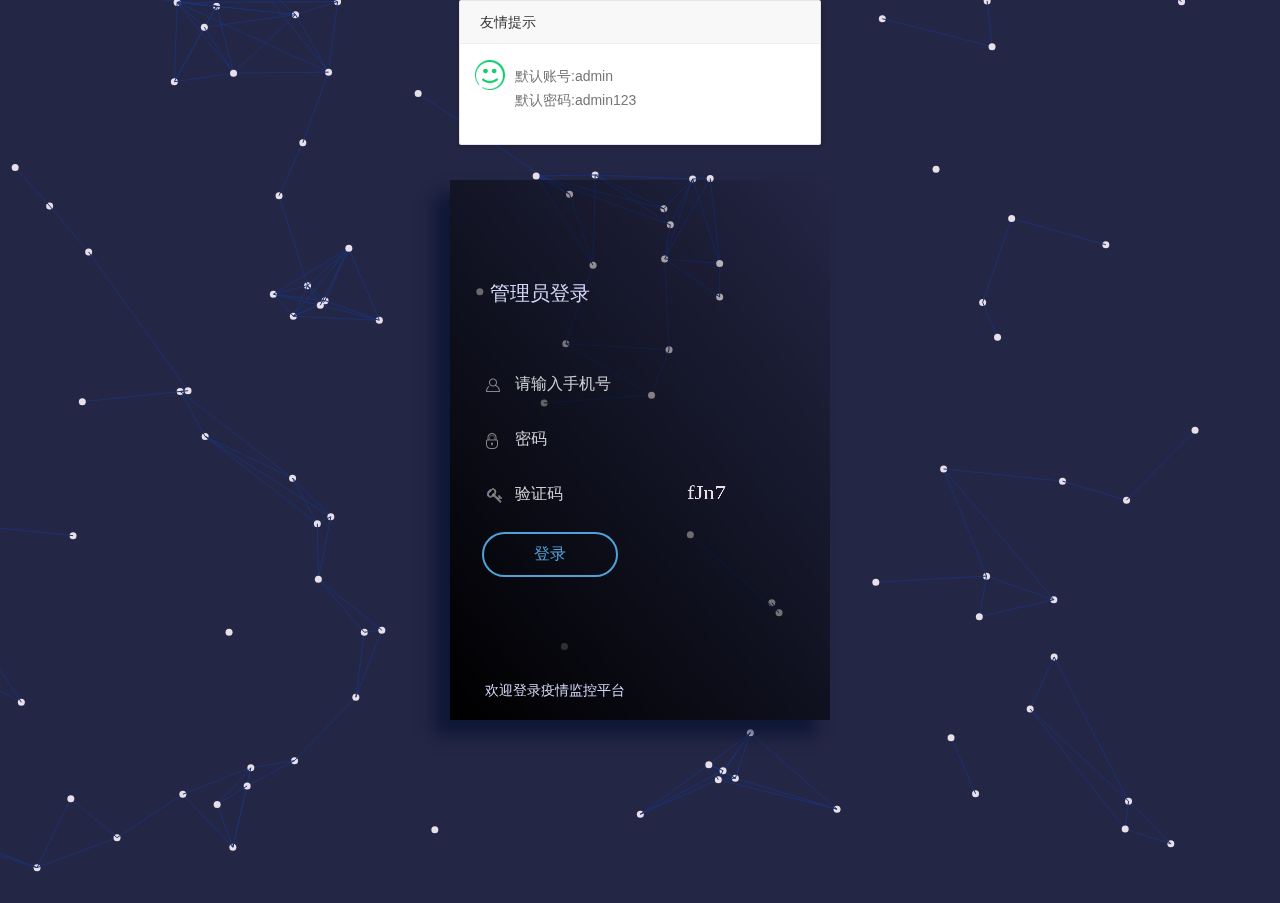
<file: yiqing早期版本/yiqing2/templates/index.html>
<!DOCTYPE html>

<html xmlns="http://www.w3.org/1999/xhtml" >
<head>
    <meta charset="UTF-8">
    <meta http-equiv="X-UA-Compatible" content="IE=edge,chrome=1">
    <meta name="viewport" content="width=device-width, initial-scale=1.0">
    <meta http-equiv="pragma" content="no-cache">
    <meta http-equiv="cache-control" content="no-cache">
    <meta http-equiv="expires" content="0">

    <title>管理员后台登录界面</title>
    <link rel="icon" href="loginSpecial/images/favicon.ico" type="image/x-icon"/>
    <link rel="shortcut icon" href="loginSpecial/images/favicon.ico" type="image/x-icon"/>
    <link href="../static/css/default.css" rel="stylesheet" type="text/css" />
    <!--必要样式-->
    <link href="../static/css/styles.css" rel="stylesheet" type="text/css" />
    <link href="../static/css/demo.css" rel="stylesheet" type="text/css" />
    <link href="../static/css/loaders.css" rel="stylesheet" type="text/css" />
    <script src="../static/js/jquery-2.1.1.min.js"></script>

</head>
<body>
<div class='login'>

    <!--<img class="MyLogo" src="loginSpecial/images/logo01.png" alt="   LOGO">-->
    <div class='login_title'>
        <span>管理员登录</span>
    </div>
    <div class='login_fields'>
        <div class='login_fields__user'>
            <div class='icon'>

                <img alt="" src='../static/images/user_icon_copy.png'>
            </div>
            <input name="login" placeholder='请输入手机号' maxlength="16" class="username" type='text' autocomplete="off"/>
            <div class='validation'>
                <img alt="" src='../static/images/tick.png'>
            </div>
        </div>
        <div class='login_fields__password'>
            <div class='icon'>
                <img alt="" src='../static/images/lock_icon_copy.png'>
            </div>
            <input name="pwd" class="passwordNumder" placeholder='密码' maxlength="16" type='text' autocomplete="off">
            <div class='validation'>
                <img alt="" src='../static/images/tick.png'>
            </div>
        </div>
        <div class='login_fields__password'>
            <div class='icon'>
                <img alt="" src='../static/images/key.png'>
            </div>
            <input name="code" placeholder='验证码' maxlength="4"  class="ValidateNum" type='text' name="ValidateNum" autocomplete="off" id="coasgjkgca" onkeyup="yanZhengMa()">
            <br/>
            <div class='validation' style="opacity: 1; right: -5px;top: -3px;">
                <canvas class="J_codeimg" id="myCanvas" onclick="Code();">对不起，您的浏览器不支持canvas，请下载最新版浏览器!</canvas>
            </div>
        </div>
        <div class='login_fields__submit'>
            <input type='button' value='登录' onclick="ass();">
        </div>
    </div>
    <div class='success'>
    </div>
    <div class='disclaimer'>
        <p>欢迎登录疫情监控平台</p>
    </div>
</div>
<div class='authent'>
    <div class="loader" style="height: 60px;width: 60px;margin-left: 28px;margin-top: 40px">
        <div class="loader-inner ball-clip-rotate-multiple">
            <div></div>
            <div></div>
            <div></div>
        </div>
    </div>
    <p>认证中...</p>
</div>
<div class="OverWindows"></div>
<link href="../static/layui/css/layui.css" rel="stylesheet" type="text/css" />
<!--<script src="http://img.htmlsucai.com/cdn/jquery/jquery-1.10.2.js"></script>-->
<script type="text/javascript" src="../static/js/jquery-ui.min.js"></script>
<script type="text/javascript" src='../static/js/stopExecutionOnTimeout.js?t=1'></script>
<script src="../static/layui/layui.js" type="text/javascript"></script>
<script src="../static/js/Particleground.js" type="text/javascript"></script>
<script src="../static/js/Treatment.js" type="text/javascript"></script>
<script src="../static/js/jquery.mockjax.js" type="text/javascript"></script>
<script src="../static/js/controlLogin.js" type="text/javascript"></script>
</body>
</html>
</file>
<file: yiqing早期版本/yiqing2/static/css/default.css>
@font-face {
	font-family: 'icomoon';
	src:url('/Admin/Login/fonts/icomoon.eot?rretjt');
	src:url('/Admin/Login/fonts/icomoon.eot?#iefixrretjt') format('embedded-opentype'),
		url('/Admin/Login/fonts/icomoon.woff?rretjt') format('woff'),
		url('/Admin/Login/fonts/icomoon.ttf?rretjt') format('truetype'),
		url('/Admin/Login/fonts/icomoon.svg?rretjt#icomoon') format('svg');
	font-weight: normal;
	font-style: normal;
}

[class^="icon-"], [class*=" icon-"] {
	font-family: 'icomoon';
	speak: none;
	font-style: normal;
	font-weight: normal;
	font-variant: normal;
	text-transform: none;
	line-height: 1;

	/* Better Font Rendering =========== */
	-webkit-font-smoothing: antialiased;
	-moz-osx-font-smoothing: grayscale;
}

body, html {padding: 0; margin: 0;}


/* Clearfix hack by Nicolas Gallagher: http://nicolasgallagher.com/micro-clearfix-hack/ */
.clearfix:before,
.clearfix:after {
	content: " ";
	display: table;
}

.clearfix:after {
	clear: both;
}

body{
	font-family: "Segoe UI", "Lucida Grande", Helvetica, Arial, "Microsoft YaHei", FreeSans, Arimo, "Droid Sans", "wenquanyi micro hei", "Hiragino Sans GB", "Hiragino Sans GB W3", "FontAwesome", sans-serif;
}
a{color: #2fa0ec;text-decoration: none;outline: none;}
a:hover,a:focus{color:#74777b;}
</file>
<file: yiqing早期版本/yiqing2/static/css/styles.css>
body {
  -webkit-perspective: 800px;
          perspective: 800px;
  height: 100vh;
  margin: 0;
  overflow: hidden;
  font-family: 'Gudea', sans-serif;
  background: #EA5C54;
  /* Old browsers */
  /* FF3.6+ */
 
  /* W3C */
  filter: progid:DXImageTransform.Microsoft.gradient( startColorstr='#EA5C54 ', endColorstr='#bb6dec',GradientType=1 );
  /* IE6-9 fallback on horizontal gradient */
}
body ::-webkit-input-placeholder {
  color: #4E546D;
}
body .authent {
  box-shadow: 0px 20px 30px 3px rgba(0, 0, 0, 0.55);
  display: none;
  background: #35394a;
  /* Old browsers */
  /* FF3.6+ */

  /* Chrome10+,Safari5.1+ */
  /* Opera 11.10+ */
  /* IE10+ */
  background: linear-gradient(230deg, rgba(53, 57, 74, 0) 0%, rgb(0, 0, 0) 100%);
  /* W3C */
  filter: progid:DXImageTransform.Microsoft.gradient( startColorstr='rgba(53, 57, 74, 0)', endColorstr='rgb(0, 0, 0)',GradientType=1 );
  /* IE6-9 fallback on horizontal gradient */
  position: absolute;
  left: 0;
  right: 0px;
  margin: auto;
  width: 400px;
  color: white;
  text-transform: uppercase;
  letter-spacing: 1px;
  text-align: center;
  padding: 20px 70px;
  top: 100px;
  bottom: 0;
  height: 300px;
  opacity: 0;
}
body .authent p {
   font-size: 30px;
  text-align: center;
  color: white;
}
body .success {
  display: none;
  color: #d5d8e2;
}
body .success p {
  font-size: 14px;
}
body p {
  color: #D3D7F7;
  font-size: 14px;
  text-align: left;
}
body .testtwo {
  left: -320px !important;
}
body .test {
  box-shadow: 0px 20px 30px 3px rgba(0, 0, 0, 0.55);
  pointer-events: none;
  top: -100px !important;
  -webkit-transform: rotateX(70deg) scale(0.8) !important;
          transform: rotateX(70deg) scale(0.8) !important;
  opacity: .6 !important;
  -webkit-filter: blur(1px);
          filter: blur(1px);
}
body .login 
{
  box-shadow: -15px 15px 15px rgba(6, 17, 47, 0.7);
  opacity: 1;
  top: 20px;
  -webkit-transition-timing-function: cubic-bezier(0.68, -0.25, 0.265, 0.85);
  -webkit-transition-property: -webkit-transform,opacity,box-shadow,top,left;
          transition-property: transform,opacity,box-shadow,top,left;
  -webkit-transition-duration: .5s;
          transition-duration: .5s;
  -webkit-transform-origin: 161px 100%;
      -ms-transform-origin: 161px 100%;
          transform-origin: 161px 100%;
  -webkit-transform: rotateX(0deg);
          transform: rotateX(0deg);
  position: relative;
  width: 300px;
  /*border-top: 2px solid #D8312A;*/
  height: 400px;
  position: absolute;
  left: 0;
  right: 0;
  margin: auto;
  top: 0;
  bottom: 0;
  padding: 100px 40px 40px 40px;
  background: #35394a;
  /* Old browsers */
  /* FF3.6+ */
  background: -webkit-gradient(linear, left bottom, right top, color-stop(0%, #35394a), color-stop(100%, rgb(0, 0, 0)));
  /* Chrome,Safari4+ */
  background: -webkit-linear-gradient(230deg, rgba(53, 57, 74, 0) 0%, rgb(0, 0, 0) 100%);
  /* Chrome10+,Safari5.1+ */
  /* Opera 11.10+ */
  /* IE10+ */
  background: linear-gradient(230deg, rgba(53, 57, 74, 0) 0%, rgb(0, 0, 0) 100%);
  /* W3C */
  filter: progid:DXImageTransform.Microsoft.gradient( startColorstr='rgba(53, 57, 74, 0)', endColorstr='rgb(0, 0, 0)',GradientType=1 );
  /* IE6-9 fallback on horizontal gradient */
}
body .login .validation {
  position: absolute;
  z-index: 1;
  right: 10px;
  top: 14px;
  opacity: 0;
}
body .login .disclaimer {
  position: absolute;
  bottom: 20px;
  left: 35px;
  width: 250px;
}
body .login_title {
  color: #D3D7F7;
  height: 60px;
  text-align: left;
  font-size: 20px;
}
body .login_fields {
  margin-top: 10px;
  height: 208px;
  position: absolute;
  left: 0;
}
body .login_fields .icon {
  position: absolute;
  z-index: 1;
  left: 36px;
  top: 8px;
  opacity: .5;
}
body .login_fields input[type='password'],body .login_fields input[type='text'] {
  color: #61BFFF !important;
}
body .login_fields input[type='text'], body .login_fields input[type='password'] {
  color: #afb1be;
  font-size: 16px;
  width: 190px;
  margin-top: -2px;
  background: rgba(57, 61, 82, 0);
  left: 0;
  padding: 10px 65px;
  border-top: 2px solid rgba(57, 61, 82, 0);
  border-bottom: 2px solid rgba(57, 61, 82, 0);
  border-right: none;
  border-left: none;
  outline: none;
  font-family: 'Gudea', sans-serif;
  box-shadow: none;
}
body .login_fields__user, body .login_fields__password {
  margin-top: 15px;
  position: relative;
}
body .login_fields__submit {
  position: relative;
  top: 17px;
  left: 0;
  width: 80%;
  right: 0;
  margin: auto;
}
body .login_fields__submit .forgot {
  float: right;
  font-size: 10px;
  margin-top: 11px;
  text-decoration: underline;
}
body .login_fields__submit .forgot a {
  color: #606479;
}
body .login_fields__submit input {
  border-radius: 50px;
  background: transparent;
  padding: 10px 50px;
  border: 2px solid #4FA1D9;
  color: #4FA1D9;
  text-transform: uppercase;
  font-size: 16px;
  -webkit-transition-property: background,color;
          transition-property: background,color;
  -webkit-transition-duration: .2s;
          transition-duration: .2s;
}
body .login_fields__submit input:focus {
  box-shadow: none;
  outline: none;
}
body .login_fields__submit input:hover {
  color: white;
  background: #4FA1D9;
  cursor: pointer;
  -webkit-transition-property: background,color;
          transition-property: background,color;
  -webkit-transition-duration: .2s;
          transition-duration: .2s;
}

/* Color Schemes */
.love {
  position: absolute;
  right: 20px;
  bottom: 0px;
  font-size: 11px;
  font-weight: normal;
}
.love p {
  color: white;
  font-weight: normal;
  font-family: 'Open Sans', sans-serif;
}
.love a {
  color: white;
  font-weight: 700;
  text-decoration: none;
}
.love img {
  position: relative;
  top: 3px;
  margin: 0px 4px;
  width: 10px;
}

.brand {
  position: absolute;
  left: 20px;
  bottom: 14px;
}
.brand img {
  width: 30px;
}
</file>
<file: yiqing早期版本/yiqing2/static/css/demo.css>
/**
*
*
*/

:-moz-placeholder { /* Mozilla Firefox 4 to 18 */
    color: #CECFD2; opacity:1; 
}

::-moz-placeholder { /* Mozilla Firefox 19+ */
    color: #CECFD2;opacity:1;
}

input:-ms-input-placeholder{
    color: #CECFD2;opacity:1;
}

input::-webkit-input-placeholder{
    color: #CECFD2;opacity:1;
}
html, body { padding: 0; margin: 0; height: 100%; font-size: 16px; background-repeat: no-repeat; background-position: left top; background-color: #242645; color: #fff; font-family: 'Source Sans Pro'; background-size: 100%;
	/*background-image: url(../img/Starry.jpg);*/
}

h1 {
	font-size: 2.8em;
	font-weight: 700;
	letter-spacing: -1px;
	margin: 0.6rem 0; 
}
h1 > span {font-weight: 300; }
h2 {
	font-size: 1.15em;
	font-weight: 300;
	margin: 0.3rem 0; 
}
main {
	width: 95%;
	max-width: 1000px;
	margin: 4em auto;
	opacity: 0; 
}
main.loaded {transition: opacity .25s linear;opacity: 1; }
main header {width: 100%; }
main header > div {width: 50%; }
main header > .left, main header > .right {height: 100%; }
main .loaders {
	width: 100%;
	box-sizing: border-box;
	display: flex;
	flex: 0 1 auto;
	flex-direction: row;
	flex-wrap: wrap;
}
main .loaders .loader {
	box-sizing: border-box;
	display: flex;
	flex: 0 1 auto;
	flex-direction: column;
	flex-grow: 1;
	flex-shrink: 0;
	flex-basis: 25%;
	max-width: 25%;
	height: 200px;
	align-items: center;
	justify-content: center;
}
.J_codeimg
{
        width: 85px;
    height: 36px;
    padding: 3px;
    z-index: 0;
    color:#FFF;
}
.MyLogo{
	top: 0px;
	margin-top: 0px;
	position: absolute;
}
</file>
<file: yiqing早期版本/yiqing2/static/css/loaders.css>
/**
 *
 * All animations must live in their own file
 * in the animations directory and be included
 * here.
 *
 */
/**
 * Styles shared by multiple animations
 */
@-webkit-keyframes scale {
  0% {
    -webkit-transform: scale(1);
            transform: scale(1);
    opacity: 1; }

  45% {
    -webkit-transform: scale(0.1);
            transform: scale(0.1);
    opacity: 0.7; }

  80% {
    -webkit-transform: scale(1);
            transform: scale(1);
    opacity: 1; } }
@keyframes scale {
  0% {
    -webkit-transform: scale(1);
            transform: scale(1);
    opacity: 1; }

  45% {
    -webkit-transform: scale(0.1);
            transform: scale(0.1);
    opacity: 0.7; }

  80% {
    -webkit-transform: scale(1);
            transform: scale(1);
    opacity: 1; } }

.ball-pulse > div:nth-child(0) {
  -webkit-animation: scale 0.75s 0s infinite cubic-bezier(.2, .68, .18, 1.08);
          animation: scale 0.75s 0s infinite cubic-bezier(.2, .68, .18, 1.08); }
.ball-pulse > div:nth-child(1) {
  -webkit-animation: scale 0.75s 0.12s infinite cubic-bezier(.2, .68, .18, 1.08);
          animation: scale 0.75s 0.12s infinite cubic-bezier(.2, .68, .18, 1.08); }
.ball-pulse > div:nth-child(2) {
  -webkit-animation: scale 0.75s 0.24s infinite cubic-bezier(.2, .68, .18, 1.08);
          animation: scale 0.75s 0.24s infinite cubic-bezier(.2, .68, .18, 1.08); }
.ball-pulse > div:nth-child(3) {
  -webkit-animation: scale 0.75s 0.36s infinite cubic-bezier(.2, .68, .18, 1.08);
          animation: scale 0.75s 0.36s infinite cubic-bezier(.2, .68, .18, 1.08); }
.ball-pulse > div {
  background-color: #fff;
  width: 15px;
  height: 15px;
  border-radius: 100%;
  margin: 2px;
  -webkit-animation-fill-mode: both;
          animation-fill-mode: both;
  display: inline-block; }

@-webkit-keyframes ball-pulse-sync {
  33% {
    -webkit-transform: translateY(10px);
            transform: translateY(10px); }

  66% {
    -webkit-transform: translateY(-10px);
            transform: translateY(-10px); }

  100% {
    -webkit-transform: translateY(0);
            transform: translateY(0); } }

@keyframes ball-pulse-sync {
  33% {
    -webkit-transform: translateY(10px);
            transform: translateY(10px); }

  66% {
    -webkit-transform: translateY(-10px);
            transform: translateY(-10px); }

  100% {
    -webkit-transform: translateY(0);
            transform: translateY(0); } }

.ball-pulse-sync > div:nth-child(0) {
  -webkit-animation: ball-pulse-sync 0.6s 0s infinite ease-in-out;
          animation: ball-pulse-sync 0.6s 0s infinite ease-in-out; }
.ball-pulse-sync > div:nth-child(1) {
  -webkit-animation: ball-pulse-sync 0.6s 0.07s infinite ease-in-out;
          animation: ball-pulse-sync 0.6s 0.07s infinite ease-in-out; }
.ball-pulse-sync > div:nth-child(2) {
  -webkit-animation: ball-pulse-sync 0.6s 0.14s infinite ease-in-out;
          animation: ball-pulse-sync 0.6s 0.14s infinite ease-in-out; }
.ball-pulse-sync > div:nth-child(3) {
  -webkit-animation: ball-pulse-sync 0.6s 0.21s infinite ease-in-out;
          animation: ball-pulse-sync 0.6s 0.21s infinite ease-in-out; }
.ball-pulse-sync > div {
  background-color: #fff;
  width: 15px;
  height: 15px;
  border-radius: 100%;
  margin: 2px;
  -webkit-animation-fill-mode: both;
          animation-fill-mode: both;
  display: inline-block; }

@-webkit-keyframes ball-scale {
  0% {
    -webkit-transform: scale(0);
            transform: scale(0); }

  100% {
    -webkit-transform: scale(1);
            transform: scale(1);
    opacity: 0; } }

@keyframes ball-scale {
  0% {
    -webkit-transform: scale(0);
            transform: scale(0); }

  100% {
    -webkit-transform: scale(1);
            transform: scale(1);
    opacity: 0; } }

.ball-scale > div {
  background-color: #fff;
  width: 15px;
  height: 15px;
  border-radius: 100%;
  margin: 2px;
  -webkit-animation-fill-mode: both;
          animation-fill-mode: both;
  display: inline-block;
  height: 60px;
  width: 60px;
  -webkit-animation: ball-scale 1s 0s ease-in-out infinite;
          animation: ball-scale 1s 0s ease-in-out infinite; }

@-webkit-keyframes rotate {
  0% {
    -webkit-transform: rotate(0deg);
            transform: rotate(0deg); }

  50% {
    -webkit-transform: rotate(180deg);
            transform: rotate(180deg); }

  100% {
    -webkit-transform: rotate(360deg);
            transform: rotate(360deg); } }

@keyframes rotate {
  0% {
    -webkit-transform: rotate(0deg);
            transform: rotate(0deg); }

  50% {
    -webkit-transform: rotate(180deg);
            transform: rotate(180deg); }

  100% {
    -webkit-transform: rotate(360deg);
            transform: rotate(360deg); } }

.ball-rotate {
  position: relative; }
  .ball-rotate > div {
    background-color: #fff;
    width: 15px;
    height: 15px;
    border-radius: 100%;
    margin: 2px;
    -webkit-animation-fill-mode: both;
            animation-fill-mode: both;
    position: relative; }
    .ball-rotate > div:first-child {
      -webkit-animation: rotate 1s 0s cubic-bezier(.7, -.13, .22, .86) infinite;
              animation: rotate 1s 0s cubic-bezier(.7, -.13, .22, .86) infinite; }
    .ball-rotate > div:before, .ball-rotate > div:after {
      background-color: #fff;
      width: 15px;
      height: 15px;
      border-radius: 100%;
      margin: 2px;
      content: "";
      position: absolute;
      opacity: 0.8; }
    .ball-rotate > div:before {
      top: 0px;
      left: -28px; }
    .ball-rotate > div:after {
      top: 0px;
      left: 25px; }

@keyframes rotate {
  0% {
    -webkit-transform: rotate(0deg) scale(1);
            transform: rotate(0deg) scale(1); }

  50% {
    -webkit-transform: rotate(180deg) scale(0.6);
            transform: rotate(180deg) scale(0.6); }

  100% {
    -webkit-transform: rotate(360deg) scale(1);
            transform: rotate(360deg) scale(1); } }

.ball-clip-rotate > div {
  background-color: #fff;
  width: 15px;
  height: 15px;
  border-radius: 100%;
  margin: 2px;
  -webkit-animation-fill-mode: both;
          animation-fill-mode: both;
  border: 2px solid #fff;
  border-bottom-color: transparent;
  height: 25px;
  width: 25px;
  background: transparent !important;
  display: inline-block;
  -webkit-animation: rotate 0.75s 0s linear infinite;
          animation: rotate 0.75s 0s linear infinite; }

@keyframes rotate {
  0% {
    -webkit-transform: rotate(0deg) scale(1);
            transform: rotate(0deg) scale(1); }

  50% {
    -webkit-transform: rotate(180deg) scale(0.6);
            transform: rotate(180deg) scale(0.6); }

  100% {
    -webkit-transform: rotate(360deg) scale(1);
            transform: rotate(360deg) scale(1); } }

@keyframes scale {
  30% {
    -webkit-transform: scale(0.3);
            transform: scale(0.3); }

  100% {
    -webkit-transform: scale(1);
            transform: scale(1); } }

.ball-clip-rotate-pulse {
  position: relative;
  -webkit-transform: translateY(-15px);
      -ms-transform: translateY(-15px);
          transform: translateY(-15px); }
  .ball-clip-rotate-pulse > div {
    -webkit-animation-fill-mode: both;
            animation-fill-mode: both;
    position: absolute;
    top: 0px;
    left: 0px;
    border-radius: 100%; }
    .ball-clip-rotate-pulse > div:first-child {
      background: #fff;
      height: 16px;
      width: 16px;
      top: 9px;
      left: 9px;
      -webkit-animation: scale 1s 0s cubic-bezier(.09, .57, .49, .9) infinite;
              animation: scale 1s 0s cubic-bezier(.09, .57, .49, .9) infinite; }
    .ball-clip-rotate-pulse > div:last-child {
      position: absolute;
      border: 2px solid #fff;
      width: 30px;
      height: 30px;
      background: transparent;
      border: 2px solid;
      border-color: #fff transparent #fff transparent;
      -webkit-animation: rotate 1s 0s cubic-bezier(.09, .57, .49, .9) infinite;
              animation: rotate 1s 0s cubic-bezier(.09, .57, .49, .9) infinite;
      -webkit-animation-duration: 1s;
              animation-duration: 1s; }

@keyframes rotate {
  0% {
    -webkit-transform: rotate(0deg) scale(1);
            transform: rotate(0deg) scale(1); }

  50% {
    -webkit-transform: rotate(180deg) scale(0.6);
            transform: rotate(180deg) scale(0.6); }

  100% {
    -webkit-transform: rotate(360deg) scale(1);
            transform: rotate(360deg) scale(1); } }

.ball-clip-rotate-multiple {
  position: relative; }
  .ball-clip-rotate-multiple > div {
    -webkit-animation-fill-mode: both;
            animation-fill-mode: both;
    position: absolute;
    left: 0px;
    top: 0px;
    border: 2px solid #fff;
    border-bottom-color: transparent;
    border-top-color: transparent;
    border-radius: 100%;
    height: 35px;
    width: 35px;
    -webkit-animation: rotate 1s 0s ease-in-out infinite;
            animation: rotate 1s 0s ease-in-out infinite; }
    .ball-clip-rotate-multiple > div:last-child {
      display: inline-block;
      top: 10px;
      left: 10px;
      width: 15px;
      height: 15px;
      -webkit-animation-duration: 0.5s;
              animation-duration: 0.5s;
      border-color: #fff transparent #fff transparent;
      -webkit-animation-direction: reverse;
              animation-direction: reverse; }

@-webkit-keyframes ball-scale-ripple {
  0% {
    -webkit-transform: scale(0.1);
            transform: scale(0.1);
    opacity: 1; }

  70% {
    -webkit-transform: scale(1);
            transform: scale(1);
    opacity: 0.7; }

  100% {
    opacity: 0.0; } }

@keyframes ball-scale-ripple {
  0% {
    -webkit-transform: scale(0.1);
            transform: scale(0.1);
    opacity: 1; }

  70% {
    -webkit-transform: scale(1);
            transform: scale(1);
    opacity: 0.7; }

  100% {
    opacity: 0.0; } }

.ball-scale-ripple > div {
  -webkit-animation-fill-mode: both;
          animation-fill-mode: both;
  height: 50px;
  width: 50px;
  border-radius: 100%;
  border: 2px solid #fff;
  -webkit-animation: ball-scale-ripple 1s 0s infinite cubic-bezier(.21, .53, .56, .8);
          animation: ball-scale-ripple 1s 0s infinite cubic-bezier(.21, .53, .56, .8); }

@-webkit-keyframes ball-scale-ripple-multiple {
  0% {
    -webkit-transform: scale(0.1);
            transform: scale(0.1);
    opacity: 1; }

  70% {
    -webkit-transform: scale(1);
            transform: scale(1);
    opacity: 0.7; }

  100% {
    opacity: 0.0; } }

@keyframes ball-scale-ripple-multiple {
  0% {
    -webkit-transform: scale(0.1);
            transform: scale(0.1);
    opacity: 1; }

  70% {
    -webkit-transform: scale(1);
            transform: scale(1);
    opacity: 0.7; }

  100% {
    opacity: 0.0; } }

.ball-scale-ripple-multiple {
  position: relative;
  -webkit-transform: translateY(-25px);
      -ms-transform: translateY(-25px);
          transform: translateY(-25px); }
  .ball-scale-ripple-multiple > div:nth-child(0) {
    -webkit-animation-delay: -0.2s;
            animation-delay: -0.2s; }
  .ball-scale-ripple-multiple > div:nth-child(1) {
    -webkit-animation-delay: 0s;
            animation-delay: 0s; }
  .ball-scale-ripple-multiple > div:nth-child(2) {
    -webkit-animation-delay: 0.2s;
            animation-delay: 0.2s; }
  .ball-scale-ripple-multiple > div:nth-child(3) {
    -webkit-animation-delay: 0.4s;
            animation-delay: 0.4s; }
  .ball-scale-ripple-multiple > div {
    -webkit-animation-fill-mode: both;
            animation-fill-mode: both;
    position: absolute;
    top: 0;
    left: 0;
    width: 50px;
    height: 50px;
    border-radius: 100%;
    border: 2px solid #fff;
    -webkit-animation: ball-scale-ripple-multiple 1.25s 0s infinite cubic-bezier(.21, .53, .56, .8);
            animation: ball-scale-ripple-multiple 1.25s 0s infinite cubic-bezier(.21, .53, .56, .8); }

@-webkit-keyframes ball-beat {
  50% {
    opacity: 0.2;
    -webkit-transform: scale(0.75);
            transform: scale(0.75); }

  100% {
    opacity: 1;
    -webkit-transform: scale(1);
            transform: scale(1); } }

@keyframes ball-beat {
  50% {
    opacity: 0.2;
    -webkit-transform: scale(0.75);
            transform: scale(0.75); }

  100% {
    opacity: 1;
    -webkit-transform: scale(1);
            transform: scale(1); } }

.ball-beat > div {
  background-color: #fff;
  width: 15px;
  height: 15px;
  border-radius: 100%;
  margin: 2px;
  -webkit-animation-fill-mode: both;
          animation-fill-mode: both;
  display: inline-block;
  -webkit-animation: ball-beat 0.7s 0s infinite linear;
          animation: ball-beat 0.7s 0s infinite linear; }
  .ball-beat > div:nth-child(2n-1) {
    -webkit-animation-delay: 0.35s !important;
            animation-delay: 0.35s !important; }

@-webkit-keyframes ball-scale-multiple {
  0% {
    -webkit-transform: scale(0);
            transform: scale(0);
    opacity: 0; }

  5% {
    opacity: 1; }

  100% {
    -webkit-transform: scale(1);
            transform: scale(1);
    opacity: 0; } }

@keyframes ball-scale-multiple {
  0% {
    -webkit-transform: scale(0);
            transform: scale(0);
    opacity: 0; }

  5% {
    opacity: 1; }

  100% {
    -webkit-transform: scale(1);
            transform: scale(1);
    opacity: 0; } }

.ball-scale-multiple {
  position: relative;
  -webkit-transform: translateY(-30px);
      -ms-transform: translateY(-30px);
          transform: translateY(-30px); }
  .ball-scale-multiple > div:nth-child(2) {
    -webkit-animation-delay: 0.2s;
            animation-delay: 0.2s; }
  .ball-scale-multiple > div:nth-child(3) {
    -webkit-animation-delay: 0.4s;
            animation-delay: 0.4s; }
  .ball-scale-multiple > div {
    background-color: #fff;
    width: 15px;
    height: 15px;
    border-radius: 100%;
    margin: 2px;
    -webkit-animation-fill-mode: both;
            animation-fill-mode: both;
    position: absolute;
    left: 0px;
    top: 0px;
    opacity: 0;
    margin: 0;
    width: 60px;
    height: 60px;
    -webkit-animation: ball-scale-multiple 1s 0s linear infinite;
            animation: ball-scale-multiple 1s 0s linear infinite; }

@-webkit-keyframes ball-triangle-path-1 {
  33% {
    -webkit-transform: translate(25px, -50px);
            transform: translate(25px, -50px); }

  66% {
    -webkit-transform: translate(50px, 0px);
            transform: translate(50px, 0px); }

  100% {
    -webkit-transform: translate(0px, 0px);
            transform: translate(0px, 0px); } }

@keyframes ball-triangle-path-1 {
  33% {
    -webkit-transform: translate(25px, -50px);
            transform: translate(25px, -50px); }

  66% {
    -webkit-transform: translate(50px, 0px);
            transform: translate(50px, 0px); }

  100% {
    -webkit-transform: translate(0px, 0px);
            transform: translate(0px, 0px); } }

@-webkit-keyframes ball-triangle-path-2 {
  33% {
    -webkit-transform: translate(25px, 50px);
            transform: translate(25px, 50px); }

  66% {
    -webkit-transform: translate(-25px, 50px);
            transform: translate(-25px, 50px); }

  100% {
    -webkit-transform: translate(0px, 0px);
            transform: translate(0px, 0px); } }

@keyframes ball-triangle-path-2 {
  33% {
    -webkit-transform: translate(25px, 50px);
            transform: translate(25px, 50px); }

  66% {
    -webkit-transform: translate(-25px, 50px);
            transform: translate(-25px, 50px); }

  100% {
    -webkit-transform: translate(0px, 0px);
            transform: translate(0px, 0px); } }

@-webkit-keyframes ball-triangle-path-3 {
  33% {
    -webkit-transform: translate(-50px, 0px);
            transform: translate(-50px, 0px); }

  66% {
    -webkit-transform: translate(-25px, -50px);
            transform: translate(-25px, -50px); }

  100% {
    -webkit-transform: translate(0px, 0px);
            transform: translate(0px, 0px); } }

@keyframes ball-triangle-path-3 {
  33% {
    -webkit-transform: translate(-50px, 0px);
            transform: translate(-50px, 0px); }

  66% {
    -webkit-transform: translate(-25px, -50px);
            transform: translate(-25px, -50px); }

  100% {
    -webkit-transform: translate(0px, 0px);
            transform: translate(0px, 0px); } }

.ball-triangle-path {
  position: relative;
  -webkit-transform: translate(-25px, -25px);
      -ms-transform: translate(-25px, -25px);
          transform: translate(-25px, -25px); }
  .ball-triangle-path > div:nth-child(1) {
    -webkit-animation-name: ball-triangle-path-1;
            animation-name: ball-triangle-path-1;
    -webkit-animation-delay: 0;
            animation-delay: 0;
    -webkit-animation-duration: 2s;
            animation-duration: 2s;
    -webkit-animation-timing-function: ease-in-out;
            animation-timing-function: ease-in-out;
    -webkit-animation-iteration-count: infinite;
            animation-iteration-count: infinite; }
  .ball-triangle-path > div:nth-child(2) {
    -webkit-animation-name: ball-triangle-path-2;
            animation-name: ball-triangle-path-2;
    -webkit-animation-delay: 0;
            animation-delay: 0;
    -webkit-animation-duration: 2s;
            animation-duration: 2s;
    -webkit-animation-timing-function: ease-in-out;
            animation-timing-function: ease-in-out;
    -webkit-animation-iteration-count: infinite;
            animation-iteration-count: infinite; }
  .ball-triangle-path > div:nth-child(3) {
    -webkit-animation-name: ball-triangle-path-3;
            animation-name: ball-triangle-path-3;
    -webkit-animation-delay: 0;
            animation-delay: 0;
    -webkit-animation-duration: 2s;
            animation-duration: 2s;
    -webkit-animation-timing-function: ease-in-out;
            animation-timing-function: ease-in-out;
    -webkit-animation-iteration-count: infinite;
            animation-iteration-count: infinite; }
  .ball-triangle-path > div {
    -webkit-animation-fill-mode: both;
            animation-fill-mode: both;
    position: absolute;
    width: 10px;
    height: 10px;
    border-radius: 100%;
    border: 1px solid #fff; }
    .ball-triangle-path > div:nth-of-type(1) {
      top: 50px; }
    .ball-triangle-path > div:nth-of-type(2) {
      left: 25px; }
    .ball-triangle-path > div:nth-of-type(3) {
      top: 50px;
      left: 50px; }

@-webkit-keyframes ball-pulse-rise-even {
  0% {
    -webkit-transform: scale(1.1);
            transform: scale(1.1); }

  25% {
    -webkit-transform: translateY(-30px);
            transform: translateY(-30px); }

  50% {
    -webkit-transform: scale(0.4);
            transform: scale(0.4); }

  75% {
    -webkit-transform: translateY(30px);
            transform: translateY(30px); }

  100% {
    -webkit-transform: translateY(0);
            transform: translateY(0);
    -webkit-transform: scale(1);
            transform: scale(1); } }

@keyframes ball-pulse-rise-even {
  0% {
    -webkit-transform: scale(1.1);
            transform: scale(1.1); }

  25% {
    -webkit-transform: translateY(-30px);
            transform: translateY(-30px); }

  50% {
    -webkit-transform: scale(0.4);
            transform: scale(0.4); }

  75% {
    -webkit-transform: translateY(30px);
            transform: translateY(30px); }

  100% {
    -webkit-transform: translateY(0);
            transform: translateY(0);
    -webkit-transform: scale(1);
            transform: scale(1); } }

@-webkit-keyframes ball-pulse-rise-odd {
  0% {
    -webkit-transform: scale(0.4);
            transform: scale(0.4); }

  25% {
    -webkit-transform: translateY(30px);
            transform: translateY(30px); }

  50% {
    -webkit-transform: scale(1.1);
            transform: scale(1.1); }

  75% {
    -webkit-transform: translateY(-30px);
            transform: translateY(-30px); }

  100% {
    -webkit-transform: translateY(0);
            transform: translateY(0);
    -webkit-transform: scale(0.75);
            transform: scale(0.75); } }

@keyframes ball-pulse-rise-odd {
  0% {
    -webkit-transform: scale(0.4);
            transform: scale(0.4); }

  25% {
    -webkit-transform: translateY(30px);
            transform: translateY(30px); }

  50% {
    -webkit-transform: scale(1.1);
            transform: scale(1.1); }

  75% {
    -webkit-transform: translateY(-30px);
            transform: translateY(-30px); }

  100% {
    -webkit-transform: translateY(0);
            transform: translateY(0);
    -webkit-transform: scale(0.75);
            transform: scale(0.75); } }

.ball-pulse-rise > div {
  background-color: #fff;
  width: 15px;
  height: 15px;
  border-radius: 100%;
  margin: 2px;
  -webkit-animation-fill-mode: both;
          animation-fill-mode: both;
  display: inline-block;
  -webkit-animation-duration: 1s;
          animation-duration: 1s;
  -webkit-animation-timing-function: cubic-bezier(.15, .46, .9, .6);
          animation-timing-function: cubic-bezier(.15, .46, .9, .6);
  -webkit-animation-iteration-count: infinite;
          animation-iteration-count: infinite;
  -webkit-animation-delay: 0;
          animation-delay: 0; }
  .ball-pulse-rise > div:nth-child(2n) {
    -webkit-animation-name: ball-pulse-rise-even;
            animation-name: ball-pulse-rise-even; }
  .ball-pulse-rise > div:nth-child(2n-1) {
    -webkit-animation-name: ball-pulse-rise-odd;
            animation-name: ball-pulse-rise-odd; }

@-webkit-keyframes ball-grid-beat {
  50% {
    opacity: 0.7; }

  100% {
    opacity: 1; } }

@keyframes ball-grid-beat {
  50% {
    opacity: 0.7; }

  100% {
    opacity: 1; } }

.ball-grid-beat {
  width: 57px; }
  .ball-grid-beat > div:nth-child(1) {
    -webkit-animation-delay: 0.36s;
            animation-delay: 0.36s;
    -webkit-animation-duration: 0.96s;
            animation-duration: 0.96s; }
  .ball-grid-beat > div:nth-child(2) {
    -webkit-animation-delay: 0.4s;
            animation-delay: 0.4s;
    -webkit-animation-duration: 0.93s;
            animation-duration: 0.93s; }
  .ball-grid-beat > div:nth-child(3) {
    -webkit-animation-delay: 0.68s;
            animation-delay: 0.68s;
    -webkit-animation-duration: 1.19s;
            animation-duration: 1.19s; }
  .ball-grid-beat > div:nth-child(4) {
    -webkit-animation-delay: 0.41s;
            animation-delay: 0.41s;
    -webkit-animation-duration: 1.13s;
            animation-duration: 1.13s; }
  .ball-grid-beat > div:nth-child(5) {
    -webkit-animation-delay: 0.71s;
            animation-delay: 0.71s;
    -webkit-animation-duration: 1.34s;
            animation-duration: 1.34s; }
  .ball-grid-beat > div:nth-child(6) {
    -webkit-animation-delay: -0.15s;
            animation-delay: -0.15s;
    -webkit-animation-duration: 0.94s;
            animation-duration: 0.94s; }
  .ball-grid-beat > div:nth-child(7) {
    -webkit-animation-delay: -0.12s;
            animation-delay: -0.12s;
    -webkit-animation-duration: 1.2s;
            animation-duration: 1.2s; }
  .ball-grid-beat > div:nth-child(8) {
    -webkit-animation-delay: 0.01s;
            animation-delay: 0.01s;
    -webkit-animation-duration: 0.82s;
            animation-duration: 0.82s; }
  .ball-grid-beat > div:nth-child(9) {
    -webkit-animation-delay: 0.32s;
            animation-delay: 0.32s;
    -webkit-animation-duration: 1.19s;
            animation-duration: 1.19s; }
  .ball-grid-beat > div {
    background-color: #fff;
    width: 15px;
    height: 15px;
    border-radius: 100%;
    margin: 2px;
    -webkit-animation-fill-mode: both;
            animation-fill-mode: both;
    display: inline-block;
    float: left;
    -webkit-animation-name: ball-grid-beat;
            animation-name: ball-grid-beat;
    -webkit-animation-iteration-count: infinite;
            animation-iteration-count: infinite;
    -webkit-animation-delay: 0;
            animation-delay: 0; }

@-webkit-keyframes ball-grid-pulse {
  0% {
    -webkit-transform: scale(1);
            transform: scale(1); }

  50% {
    -webkit-transform: scale(0.5);
            transform: scale(0.5);
    opacity: 0.7; }

  100% {
    -webkit-transform: scale(1);
            transform: scale(1);
    opacity: 1; } }

@keyframes ball-grid-pulse {
  0% {
    -webkit-transform: scale(1);
            transform: scale(1); }

  50% {
    -webkit-transform: scale(0.5);
            transform: scale(0.5);
    opacity: 0.7; }

  100% {
    -webkit-transform: scale(1);
            transform: scale(1);
    opacity: 1; } }

.ball-grid-pulse {
  width: 57px; }
  .ball-grid-pulse > div:nth-child(1) {
    -webkit-animation-delay: -0.06s;
            animation-delay: -0.06s;
    -webkit-animation-duration: 0.72s;
            animation-duration: 0.72s; }
  .ball-grid-pulse > div:nth-child(2) {
    -webkit-animation-delay: 0.25s;
            animation-delay: 0.25s;
    -webkit-animation-duration: 1.02s;
            animation-duration: 1.02s; }
  .ball-grid-pulse > div:nth-child(3) {
    -webkit-animation-delay: -0.17s;
            animation-delay: -0.17s;
    -webkit-animation-duration: 1.28s;
            animation-duration: 1.28s; }
  .ball-grid-pulse > div:nth-child(4) {
    -webkit-animation-delay: 0.48s;
            animation-delay: 0.48s;
    -webkit-animation-duration: 1.42s;
            animation-duration: 1.42s; }
  .ball-grid-pulse > div:nth-child(5) {
    -webkit-animation-delay: 0.31s;
            animation-delay: 0.31s;
    -webkit-animation-duration: 1.45s;
            animation-duration: 1.45s; }
  .ball-grid-pulse > div:nth-child(6) {
    -webkit-animation-delay: 0.03s;
            animation-delay: 0.03s;
    -webkit-animation-duration: 1.18s;
            animation-duration: 1.18s; }
  .ball-grid-pulse > div:nth-child(7) {
    -webkit-animation-delay: 0.46s;
            animation-delay: 0.46s;
    -webkit-animation-duration: 0.87s;
            animation-duration: 0.87s; }
  .ball-grid-pulse > div:nth-child(8) {
    -webkit-animation-delay: 0.78s;
            animation-delay: 0.78s;
    -webkit-animation-duration: 1.45s;
            animation-duration: 1.45s; }
  .ball-grid-pulse > div:nth-child(9) {
    -webkit-animation-delay: 0.45s;
            animation-delay: 0.45s;
    -webkit-animation-duration: 1.06s;
            animation-duration: 1.06s; }
  .ball-grid-pulse > div {
    background-color: #fff;
    width: 15px;
    height: 15px;
    border-radius: 100%;
    margin: 2px;
    -webkit-animation-fill-mode: both;
            animation-fill-mode: both;
    display: inline-block;
    float: left;
    -webkit-animation-name: ball-grid-pulse;
            animation-name: ball-grid-pulse;
    -webkit-animation-iteration-count: infinite;
            animation-iteration-count: infinite;
    -webkit-animation-delay: 0;
            animation-delay: 0; }

@-webkit-keyframes ball-spin-fade-loader {
  50% {
    opacity: 0.3;
    -webkit-transform: scale(0.4);
            transform: scale(0.4); }

  100% {
    opacity: 1;
    -webkit-transform: scale(1);
            transform: scale(1); } }

@keyframes ball-spin-fade-loader {
  50% {
    opacity: 0.3;
    -webkit-transform: scale(0.4);
            transform: scale(0.4); }

  100% {
    opacity: 1;
    -webkit-transform: scale(1);
            transform: scale(1); } }

.ball-spin-fade-loader {
  position: relative; }
  .ball-spin-fade-loader > div:nth-child(1) {
    top: 25px;
    left: 0;
    -webkit-animation: ball-spin-fade-loader 1s 0s infinite linear;
            animation: ball-spin-fade-loader 1s 0s infinite linear; }
  .ball-spin-fade-loader > div:nth-child(2) {
    top: 17.04545px;
    left: 17.04545px;
    -webkit-animation: ball-spin-fade-loader 1s 0.12s infinite linear;
            animation: ball-spin-fade-loader 1s 0.12s infinite linear; }
  .ball-spin-fade-loader > div:nth-child(3) {
    top: 0;
    left: 25px;
    -webkit-animation: ball-spin-fade-loader 1s 0.24s infinite linear;
            animation: ball-spin-fade-loader 1s 0.24s infinite linear; }
  .ball-spin-fade-loader > div:nth-child(4) {
    top: -17.04545px;
    left: 17.04545px;
    -webkit-animation: ball-spin-fade-loader 1s 0.36s infinite linear;
            animation: ball-spin-fade-loader 1s 0.36s infinite linear; }
  .ball-spin-fade-loader > div:nth-child(5) {
    top: -25px;
    left: 0;
    -webkit-animation: ball-spin-fade-loader 1s 0.48s infinite linear;
            animation: ball-spin-fade-loader 1s 0.48s infinite linear; }
  .ball-spin-fade-loader > div:nth-child(6) {
    top: -17.04545px;
    left: -17.04545px;
    -webkit-animation: ball-spin-fade-loader 1s 0.6s infinite linear;
            animation: ball-spin-fade-loader 1s 0.6s infinite linear; }
  .ball-spin-fade-loader > div:nth-child(7) {
    top: 0;
    left: -25px;
    -webkit-animation: ball-spin-fade-loader 1s 0.72s infinite linear;
            animation: ball-spin-fade-loader 1s 0.72s infinite linear; }
  .ball-spin-fade-loader > div:nth-child(8) {
    top: 17.04545px;
    left: -17.04545px;
    -webkit-animation: ball-spin-fade-loader 1s 0.84s infinite linear;
            animation: ball-spin-fade-loader 1s 0.84s infinite linear; }
  .ball-spin-fade-loader > div {
    background-color: #fff;
    width: 15px;
    height: 15px;
    border-radius: 100%;
    margin: 2px;
    -webkit-animation-fill-mode: both;
            animation-fill-mode: both;
    position: absolute; }

@-webkit-keyframes ball-spin-loader {
  75% {
    opacity: 0.2; }

  100% {
    opacity: 1; } }

@keyframes ball-spin-loader {
  75% {
    opacity: 0.2; }

  100% {
    opacity: 1; } }

.ball-spin-loader {
  position: relative; }
  .ball-spin-loader > span:nth-child(1) {
    top: 45px;
    left: 0;
    -webkit-animation: ball-spin-loader 2s 0.9s infinite linear;
            animation: ball-spin-loader 2s 0.9s infinite linear; }
  .ball-spin-loader > span:nth-child(2) {
    top: 30.68182px;
    left: 30.68182px;
    -webkit-animation: ball-spin-loader 2s 1.8s infinite linear;
            animation: ball-spin-loader 2s 1.8s infinite linear; }
  .ball-spin-loader > span:nth-child(3) {
    top: 0;
    left: 45px;
    -webkit-animation: ball-spin-loader 2s 2.7s infinite linear;
            animation: ball-spin-loader 2s 2.7s infinite linear; }
  .ball-spin-loader > span:nth-child(4) {
    top: -30.68182px;
    left: 30.68182px;
    -webkit-animation: ball-spin-loader 2s 3.6s infinite linear;
            animation: ball-spin-loader 2s 3.6s infinite linear; }
  .ball-spin-loader > span:nth-child(5) {
    top: -45px;
    left: 0;
    -webkit-animation: ball-spin-loader 2s 4.5s infinite linear;
            animation: ball-spin-loader 2s 4.5s infinite linear; }
  .ball-spin-loader > span:nth-child(6) {
    top: -30.68182px;
    left: -30.68182px;
    -webkit-animation: ball-spin-loader 2s 5.4s infinite linear;
            animation: ball-spin-loader 2s 5.4s infinite linear; }
  .ball-spin-loader > span:nth-child(7) {
    top: 0;
    left: -45px;
    -webkit-animation: ball-spin-loader 2s 6.3s infinite linear;
            animation: ball-spin-loader 2s 6.3s infinite linear; }
  .ball-spin-loader > span:nth-child(8) {
    top: 30.68182px;
    left: -30.68182px;
    -webkit-animation: ball-spin-loader 2s 7.2s infinite linear;
            animation: ball-spin-loader 2s 7.2s infinite linear; }
  .ball-spin-loader > div {
    -webkit-animation-fill-mode: both;
            animation-fill-mode: both;
    position: absolute;
    width: 15px;
    height: 15px;
    border-radius: 100%;
    background: green; }

@-webkit-keyframes ball-zig {
  33% {
    -webkit-transform: translate(-15px, -30px);
            transform: translate(-15px, -30px); }

  66% {
    -webkit-transform: translate(15px, -30px);
            transform: translate(15px, -30px); }

  100% {
    -webkit-transform: translate(0, 0);
            transform: translate(0, 0); } }

@keyframes ball-zig {
  33% {
    -webkit-transform: translate(-15px, -30px);
            transform: translate(-15px, -30px); }

  66% {
    -webkit-transform: translate(15px, -30px);
            transform: translate(15px, -30px); }

  100% {
    -webkit-transform: translate(0, 0);
            transform: translate(0, 0); } }

@-webkit-keyframes ball-zag {
  33% {
    -webkit-transform: translate(15px, 30px);
            transform: translate(15px, 30px); }

  66% {
    -webkit-transform: translate(-15px, 30px);
            transform: translate(-15px, 30px); }

  100% {
    -webkit-transform: translate(0, 0);
            transform: translate(0, 0); } }

@keyframes ball-zag {
  33% {
    -webkit-transform: translate(15px, 30px);
            transform: translate(15px, 30px); }

  66% {
    -webkit-transform: translate(-15px, 30px);
            transform: translate(-15px, 30px); }

  100% {
    -webkit-transform: translate(0, 0);
            transform: translate(0, 0); } }

.ball-zig-zag {
  position: relative;
  -webkit-transform: translate(-15px, -15px);
      -ms-transform: translate(-15px, -15px);
          transform: translate(-15px, -15px); }
  .ball-zig-zag > div {
    background-color: #fff;
    width: 15px;
    height: 15px;
    border-radius: 100%;
    margin: 2px;
    -webkit-animation-fill-mode: both;
            animation-fill-mode: both;
    position: absolute;
    margin-left: 15px;
    top: 30px;
    left: 30px; }
    .ball-zig-zag > div:first-child {
      -webkit-animation: ball-zig 0.7s 0s infinite linear;
              animation: ball-zig 0.7s 0s infinite linear; }
    .ball-zig-zag > div:last-child {
      -webkit-animation: ball-zag 0.7s 0s infinite linear;
              animation: ball-zag 0.7s 0s infinite linear; }

@-webkit-keyframes ball-zig-deflect {
  17% {
    -webkit-transform: translate(-15px, -30px);
            transform: translate(-15px, -30px); }

  34% {
    -webkit-transform: translate(15px, -30px);
            transform: translate(15px, -30px); }

  50% {
    -webkit-transform: translate(0, 0);
            transform: translate(0, 0); }

  67% {
    -webkit-transform: translate(15px, -30px);
            transform: translate(15px, -30px); }

  84% {
    -webkit-transform: translate(-15px, -30px);
            transform: translate(-15px, -30px); }

  100% {
    -webkit-transform: translate(0, 0);
            transform: translate(0, 0); } }

@keyframes ball-zig-deflect {
  17% {
    -webkit-transform: translate(-15px, -30px);
            transform: translate(-15px, -30px); }

  34% {
    -webkit-transform: translate(15px, -30px);
            transform: translate(15px, -30px); }

  50% {
    -webkit-transform: translate(0, 0);
            transform: translate(0, 0); }

  67% {
    -webkit-transform: translate(15px, -30px);
            transform: translate(15px, -30px); }

  84% {
    -webkit-transform: translate(-15px, -30px);
            transform: translate(-15px, -30px); }

  100% {
    -webkit-transform: translate(0, 0);
            transform: translate(0, 0); } }

@-webkit-keyframes ball-zag-deflect {
  17% {
    -webkit-transform: translate(15px, 30px);
            transform: translate(15px, 30px); }

  34% {
    -webkit-transform: translate(-15px, 30px);
            transform: translate(-15px, 30px); }

  50% {
    -webkit-transform: translate(0, 0);
            transform: translate(0, 0); }

  67% {
    -webkit-transform: translate(-15px, 30px);
            transform: translate(-15px, 30px); }

  84% {
    -webkit-transform: translate(15px, 30px);
            transform: translate(15px, 30px); }

  100% {
    -webkit-transform: translate(0, 0);
            transform: translate(0, 0); } }

@keyframes ball-zag-deflect {
  17% {
    -webkit-transform: translate(15px, 30px);
            transform: translate(15px, 30px); }

  34% {
    -webkit-transform: translate(-15px, 30px);
            transform: translate(-15px, 30px); }

  50% {
    -webkit-transform: translate(0, 0);
            transform: translate(0, 0); }

  67% {
    -webkit-transform: translate(-15px, 30px);
            transform: translate(-15px, 30px); }

  84% {
    -webkit-transform: translate(15px, 30px);
            transform: translate(15px, 30px); }

  100% {
    -webkit-transform: translate(0, 0);
            transform: translate(0, 0); } }

.ball-zig-zag-deflect {
  position: relative;
  -webkit-transform: translate(-15px, -15px);
      -ms-transform: translate(-15px, -15px);
          transform: translate(-15px, -15px); }
  .ball-zig-zag-deflect > div {
    background-color: #fff;
    width: 15px;
    height: 15px;
    border-radius: 100%;
    margin: 2px;
    -webkit-animation-fill-mode: both;
            animation-fill-mode: both;
    position: absolute;
    margin-left: 15px;
    top: 30px;
    left: 30px; }
    .ball-zig-zag-deflect > div:first-child {
      -webkit-animation: ball-zig-deflect 1.5s 0s infinite linear;
              animation: ball-zig-deflect 1.5s 0s infinite linear; }
    .ball-zig-zag-deflect > div:last-child {
      -webkit-animation: ball-zag-deflect 1.5s 0s infinite linear;
              animation: ball-zag-deflect 1.5s 0s infinite linear; }

/**
 * Lines
 */
@-webkit-keyframes line-scale {
  0% {
    -webkit-transform: scaley(1);
            transform: scaley(1); }

  50% {
    -webkit-transform: scaley(0.4);
            transform: scaley(0.4); }

  100% {
    -webkit-transform: scaley(1);
            transform: scaley(1); } }
@keyframes line-scale {
  0% {
    -webkit-transform: scaley(1);
            transform: scaley(1); }

  50% {
    -webkit-transform: scaley(0.4);
            transform: scaley(0.4); }

  100% {
    -webkit-transform: scaley(1);
            transform: scaley(1); } }

.line-scale > div:nth-child(1) {
  -webkit-animation: line-scale 1s 0.1s infinite cubic-bezier(.2, .68, .18, 1.08);
          animation: line-scale 1s 0.1s infinite cubic-bezier(.2, .68, .18, 1.08); }
.line-scale > div:nth-child(2) {
  -webkit-animation: line-scale 1s 0.2s infinite cubic-bezier(.2, .68, .18, 1.08);
          animation: line-scale 1s 0.2s infinite cubic-bezier(.2, .68, .18, 1.08); }
.line-scale > div:nth-child(3) {
  -webkit-animation: line-scale 1s 0.3s infinite cubic-bezier(.2, .68, .18, 1.08);
          animation: line-scale 1s 0.3s infinite cubic-bezier(.2, .68, .18, 1.08); }
.line-scale > div:nth-child(4) {
  -webkit-animation: line-scale 1s 0.4s infinite cubic-bezier(.2, .68, .18, 1.08);
          animation: line-scale 1s 0.4s infinite cubic-bezier(.2, .68, .18, 1.08); }
.line-scale > div:nth-child(5) {
  -webkit-animation: line-scale 1s 0.5s infinite cubic-bezier(.2, .68, .18, 1.08);
          animation: line-scale 1s 0.5s infinite cubic-bezier(.2, .68, .18, 1.08); }
.line-scale > div {
  background-color: #fff;
  width: 4px;
  height: 35px;
  border-radius: 2px;
  margin: 2px;
  -webkit-animation-fill-mode: both;
          animation-fill-mode: both;
  display: inline-block; }

@-webkit-keyframes line-scale-party {
  0% {
    -webkit-transform: scale(1);
            transform: scale(1); }

  50% {
    -webkit-transform: scale(0.5);
            transform: scale(0.5); }

  100% {
    -webkit-transform: scale(1);
            transform: scale(1); } }

@keyframes line-scale-party {
  0% {
    -webkit-transform: scale(1);
            transform: scale(1); }

  50% {
    -webkit-transform: scale(0.5);
            transform: scale(0.5); }

  100% {
    -webkit-transform: scale(1);
            transform: scale(1); } }

.line-scale-party > div:nth-child(1) {
  -webkit-animation-delay: 0.77s;
          animation-delay: 0.77s;
  -webkit-animation-duration: 1.26s;
          animation-duration: 1.26s; }
.line-scale-party > div:nth-child(2) {
  -webkit-animation-delay: 0.29s;
          animation-delay: 0.29s;
  -webkit-animation-duration: 0.43s;
          animation-duration: 0.43s; }
.line-scale-party > div:nth-child(3) {
  -webkit-animation-delay: 0.28s;
          animation-delay: 0.28s;
  -webkit-animation-duration: 1.01s;
          animation-duration: 1.01s; }
.line-scale-party > div:nth-child(4) {
  -webkit-animation-delay: 0.74s;
          animation-delay: 0.74s;
  -webkit-animation-duration: 0.73s;
          animation-duration: 0.73s; }
.line-scale-party > div {
  background-color: #fff;
  width: 4px;
  height: 35px;
  border-radius: 2px;
  margin: 2px;
  -webkit-animation-fill-mode: both;
          animation-fill-mode: both;
  display: inline-block;
  -webkit-animation-name: line-scale-party;
          animation-name: line-scale-party;
  -webkit-animation-iteration-count: infinite;
          animation-iteration-count: infinite;
  -webkit-animation-delay: 0;
          animation-delay: 0; }

@-webkit-keyframes line-scale-pulse-out {
  0% {
    -webkit-transform: scaley(1);
            transform: scaley(1); }

  50% {
    -webkit-transform: scaley(0.4);
            transform: scaley(0.4); }

  100% {
    -webkit-transform: scaley(1);
            transform: scaley(1); } }

@keyframes line-scale-pulse-out {
  0% {
    -webkit-transform: scaley(1);
            transform: scaley(1); }

  50% {
    -webkit-transform: scaley(0.4);
            transform: scaley(0.4); }

  100% {
    -webkit-transform: scaley(1);
            transform: scaley(1); } }

.line-scale-pulse-out > div {
  background-color: #fff;
  width: 4px;
  height: 35px;
  border-radius: 2px;
  margin: 2px;
  -webkit-animation-fill-mode: both;
          animation-fill-mode: both;
  display: inline-block;
  -webkit-animation: line-scale-pulse-out 0.9s 0s infinite cubic-bezier(.85, .25, .37, .85);
          animation: line-scale-pulse-out 0.9s 0s infinite cubic-bezier(.85, .25, .37, .85); }
  .line-scale-pulse-out > div:nth-child(2), .line-scale-pulse-out > div:nth-child(4) {
    -webkit-animation-delay: 0.2s !important;
            animation-delay: 0.2s !important; }
  .line-scale-pulse-out > div:nth-child(1), .line-scale-pulse-out > div:nth-child(5) {
    -webkit-animation-delay: 0.4s !important;
            animation-delay: 0.4s !important; }

@-webkit-keyframes line-scale-pulse-out-rapid {
  0% {
    -webkit-transform: scaley(1);
            transform: scaley(1); }

  80% {
    -webkit-transform: scaley(0.3);
            transform: scaley(0.3); }

  90% {
    -webkit-transform: scaley(1);
            transform: scaley(1); } }

@keyframes line-scale-pulse-out-rapid {
  0% {
    -webkit-transform: scaley(1);
            transform: scaley(1); }

  80% {
    -webkit-transform: scaley(0.3);
            transform: scaley(0.3); }

  90% {
    -webkit-transform: scaley(1);
            transform: scaley(1); } }

.line-scale-pulse-out-rapid > div {
  background-color: #fff;
  width: 4px;
  height: 35px;
  border-radius: 2px;
  margin: 2px;
  -webkit-animation-fill-mode: both;
          animation-fill-mode: both;
  display: inline-block;
  -webkit-animation: line-scale-pulse-out-rapid 0.9s 0s infinite cubic-bezier(.11, .49, .38, .78);
          animation: line-scale-pulse-out-rapid 0.9s 0s infinite cubic-bezier(.11, .49, .38, .78); }
  .line-scale-pulse-out-rapid > div:nth-child(2), .line-scale-pulse-out-rapid > div:nth-child(4) {
    -webkit-animation-delay: 0.25s !important;
            animation-delay: 0.25s !important; }
  .line-scale-pulse-out-rapid > div:nth-child(1), .line-scale-pulse-out-rapid > div:nth-child(5) {
    -webkit-animation-delay: 0.5s !important;
            animation-delay: 0.5s !important; }

@-webkit-keyframes line-spin-fade-loader {
  50% {
    opacity: 0.3; }

  100% {
    opacity: 1; } }

@keyframes line-spin-fade-loader {
  50% {
    opacity: 0.3; }

  100% {
    opacity: 1; } }

.line-spin-fade-loader {
  position: relative; }
  .line-spin-fade-loader > div:nth-child(1) {
    top: 20px;
    left: 0;
    -webkit-animation: line-spin-fade-loader 1.2s 0.12s infinite ease-in-out;
            animation: line-spin-fade-loader 1.2s 0.12s infinite ease-in-out; }
  .line-spin-fade-loader > div:nth-child(2) {
    top: 13.63636px;
    left: 13.63636px;
    -webkit-transform: rotate(-45deg);
        -ms-transform: rotate(-45deg);
            transform: rotate(-45deg);
    -webkit-animation: line-spin-fade-loader 1.2s 0.24s infinite ease-in-out;
            animation: line-spin-fade-loader 1.2s 0.24s infinite ease-in-out; }
  .line-spin-fade-loader > div:nth-child(3) {
    top: 0;
    left: 20px;
    -webkit-transform: rotate(90deg);
        -ms-transform: rotate(90deg);
            transform: rotate(90deg);
    -webkit-animation: line-spin-fade-loader 1.2s 0.36s infinite ease-in-out;
            animation: line-spin-fade-loader 1.2s 0.36s infinite ease-in-out; }
  .line-spin-fade-loader > div:nth-child(4) {
    top: -13.63636px;
    left: 13.63636px;
    -webkit-transform: rotate(45deg);
        -ms-transform: rotate(45deg);
            transform: rotate(45deg);
    -webkit-animation: line-spin-fade-loader 1.2s 0.48s infinite ease-in-out;
            animation: line-spin-fade-loader 1.2s 0.48s infinite ease-in-out; }
  .line-spin-fade-loader > div:nth-child(5) {
    top: -20px;
    left: 0;
    -webkit-animation: line-spin-fade-loader 1.2s 0.6s infinite ease-in-out;
            animation: line-spin-fade-loader 1.2s 0.6s infinite ease-in-out; }
  .line-spin-fade-loader > div:nth-child(6) {
    top: -13.63636px;
    left: -13.63636px;
    -webkit-transform: rotate(-45deg);
        -ms-transform: rotate(-45deg);
            transform: rotate(-45deg);
    -webkit-animation: line-spin-fade-loader 1.2s 0.72s infinite ease-in-out;
            animation: line-spin-fade-loader 1.2s 0.72s infinite ease-in-out; }
  .line-spin-fade-loader > div:nth-child(7) {
    top: 0;
    left: -20px;
    -webkit-transform: rotate(90deg);
        -ms-transform: rotate(90deg);
            transform: rotate(90deg);
    -webkit-animation: line-spin-fade-loader 1.2s 0.84s infinite ease-in-out;
            animation: line-spin-fade-loader 1.2s 0.84s infinite ease-in-out; }
  .line-spin-fade-loader > div:nth-child(8) {
    top: 13.63636px;
    left: -13.63636px;
    -webkit-transform: rotate(45deg);
        -ms-transform: rotate(45deg);
            transform: rotate(45deg);
    -webkit-animation: line-spin-fade-loader 1.2s 0.96s infinite ease-in-out;
            animation: line-spin-fade-loader 1.2s 0.96s infinite ease-in-out; }
  .line-spin-fade-loader > div {
    background-color: #fff;
    width: 4px;
    height: 35px;
    border-radius: 2px;
    margin: 2px;
    -webkit-animation-fill-mode: both;
            animation-fill-mode: both;
    position: absolute;
    width: 5px;
    height: 15px; }

/**
 * Misc
 */
@-webkit-keyframes triangle-skew-spin {
  25% {
    -webkit-transform: perspective(100px) rotateX(180deg) rotateY(0);
            transform: perspective(100px) rotateX(180deg) rotateY(0); }

  50% {
    -webkit-transform: perspective(100px) rotateX(180deg) rotateY(180deg);
            transform: perspective(100px) rotateX(180deg) rotateY(180deg); }

  75% {
    -webkit-transform: perspective(100px) rotateX(0) rotateY(180deg);
            transform: perspective(100px) rotateX(0) rotateY(180deg); }

  100% {
    -webkit-transform: perspective(100px) rotateX(0) rotateY(0);
            transform: perspective(100px) rotateX(0) rotateY(0); } }
@keyframes triangle-skew-spin {
  25% {
    -webkit-transform: perspective(100px) rotateX(180deg) rotateY(0);
            transform: perspective(100px) rotateX(180deg) rotateY(0); }

  50% {
    -webkit-transform: perspective(100px) rotateX(180deg) rotateY(180deg);
            transform: perspective(100px) rotateX(180deg) rotateY(180deg); }

  75% {
    -webkit-transform: perspective(100px) rotateX(0) rotateY(180deg);
            transform: perspective(100px) rotateX(0) rotateY(180deg); }

  100% {
    -webkit-transform: perspective(100px) rotateX(0) rotateY(0);
            transform: perspective(100px) rotateX(0) rotateY(0); } }

.triangle-skew-spin > div {
  -webkit-animation-fill-mode: both;
          animation-fill-mode: both;
  width: 0;
  height: 0;
  border-left: 20px solid transparent;
  border-right: 20px solid transparent;
  border-bottom: 20px solid #fff;
  -webkit-animation: triangle-skew-spin 3s 0s cubic-bezier(.09, .57, .49, .9) infinite;
          animation: triangle-skew-spin 3s 0s cubic-bezier(.09, .57, .49, .9) infinite; }

@-webkit-keyframes square-spin {
  25% {
    -webkit-transform: perspective(100px) rotateX(180deg) rotateY(0);
            transform: perspective(100px) rotateX(180deg) rotateY(0); }

  50% {
    -webkit-transform: perspective(100px) rotateX(180deg) rotateY(180deg);
            transform: perspective(100px) rotateX(180deg) rotateY(180deg); }

  75% {
    -webkit-transform: perspective(100px) rotateX(0) rotateY(180deg);
            transform: perspective(100px) rotateX(0) rotateY(180deg); }

  100% {
    -webkit-transform: perspective(100px) rotateX(0) rotateY(0);
            transform: perspective(100px) rotateX(0) rotateY(0); } }

@keyframes square-spin {
  25% {
    -webkit-transform: perspective(100px) rotateX(180deg) rotateY(0);
            transform: perspective(100px) rotateX(180deg) rotateY(0); }

  50% {
    -webkit-transform: perspective(100px) rotateX(180deg) rotateY(180deg);
            transform: perspective(100px) rotateX(180deg) rotateY(180deg); }

  75% {
    -webkit-transform: perspective(100px) rotateX(0) rotateY(180deg);
            transform: perspective(100px) rotateX(0) rotateY(180deg); }

  100% {
    -webkit-transform: perspective(100px) rotateX(0) rotateY(0);
            transform: perspective(100px) rotateX(0) rotateY(0); } }

.square-spin > div {
  -webkit-animation-fill-mode: both;
          animation-fill-mode: both;
  width: 50px;
  height: 50px;
  background: #fff;
  border: 1px solid red;
  -webkit-animation: square-spin 3s 0s cubic-bezier(.09, .57, .49, .9) infinite;
          animation: square-spin 3s 0s cubic-bezier(.09, .57, .49, .9) infinite; }

@-webkit-keyframes rotate_pacman_half_up {
  0% {
    -webkit-transform: rotate(270deg);
            transform: rotate(270deg); }

  50% {
    -webkit-transform: rotate(360deg);
            transform: rotate(360deg); }

  100% {
    -webkit-transform: rotate(270deg);
            transform: rotate(270deg); } }

@keyframes rotate_pacman_half_up {
  0% {
    -webkit-transform: rotate(270deg);
            transform: rotate(270deg); }

  50% {
    -webkit-transform: rotate(360deg);
            transform: rotate(360deg); }

  100% {
    -webkit-transform: rotate(270deg);
            transform: rotate(270deg); } }

@-webkit-keyframes rotate_pacman_half_down {
  0% {
    -webkit-transform: rotate(90deg);
            transform: rotate(90deg); }

  50% {
    -webkit-transform: rotate(0deg);
            transform: rotate(0deg); }

  100% {
    -webkit-transform: rotate(90deg);
            transform: rotate(90deg); } }

@keyframes rotate_pacman_half_down {
  0% {
    -webkit-transform: rotate(90deg);
            transform: rotate(90deg); }

  50% {
    -webkit-transform: rotate(0deg);
            transform: rotate(0deg); }

  100% {
    -webkit-transform: rotate(90deg);
            transform: rotate(90deg); } }

@-webkit-keyframes pacman-balls {
  75% {
    opacity: 0.7; }

  100% {
    -webkit-transform: translate(-100px, -6.25px);
            transform: translate(-100px, -6.25px); } }

@keyframes pacman-balls {
  75% {
    opacity: 0.7; }

  100% {
    -webkit-transform: translate(-100px, -6.25px);
            transform: translate(-100px, -6.25px); } }

.pacman {
  position: relative; }
  .pacman > div:nth-child(2) {
    -webkit-animation: pacman-balls 1s 0s infinite linear;
            animation: pacman-balls 1s 0s infinite linear; }
  .pacman > div:nth-child(3) {
    -webkit-animation: pacman-balls 1s 0.33s infinite linear;
            animation: pacman-balls 1s 0.33s infinite linear; }
  .pacman > div:nth-child(4) {
    -webkit-animation: pacman-balls 1s 0.66s infinite linear;
            animation: pacman-balls 1s 0.66s infinite linear; }
  .pacman > div:nth-child(5) {
    -webkit-animation: pacman-balls 1s 0.99s infinite linear;
            animation: pacman-balls 1s 0.99s infinite linear; }
  .pacman > div:first-of-type {
    width: 0px;
    height: 0px;
    border-right: 25px solid transparent;
    border-top: 25px solid #fff;
    border-left: 25px solid #fff;
    border-bottom: 25px solid #fff;
    border-radius: 25px;
    -webkit-animation: rotate_pacman_half_up 0.5s 0s infinite;
            animation: rotate_pacman_half_up 0.5s 0s infinite; }
  .pacman > div:nth-child(2) {
    width: 0px;
    height: 0px;
    border-right: 25px solid transparent;
    border-top: 25px solid #fff;
    border-left: 25px solid #fff;
    border-bottom: 25px solid #fff;
    border-radius: 25px;
    -webkit-animation: rotate_pacman_half_down 0.5s 0s infinite;
            animation: rotate_pacman_half_down 0.5s 0s infinite;
    margin-top: -50px; }
  .pacman > div:nth-child(3), .pacman > div:nth-child(4), .pacman > div:nth-child(5), .pacman > div:nth-child(6) {
    background-color: #fff;
    width: 15px;
    height: 15px;
    border-radius: 100%;
    margin: 2px;
    width: 10px;
    height: 10px;
    position: absolute;
    -webkit-transform: translate(0, -6.25px);
        -ms-transform: translate(0, -6.25px);
            transform: translate(0, -6.25px);
    top: 25px;
    left: 100px; }

@-webkit-keyframes cube-transition {
  25% {
    -webkit-transform: translateX(50px) scale(0.5) rotate(-90deg);
            transform: translateX(50px) scale(0.5) rotate(-90deg); }

  50% {
    -webkit-transform: translate(50px, 50px) rotate(-180deg);
            transform: translate(50px, 50px) rotate(-180deg); }

  75% {
    -webkit-transform: translateY(50px) scale(0.5) rotate(-270deg);
            transform: translateY(50px) scale(0.5) rotate(-270deg); }

  100% {
    -webkit-transform: rotate(-360deg);
            transform: rotate(-360deg); } }

@keyframes cube-transition {
  25% {
    -webkit-transform: translateX(50px) scale(0.5) rotate(-90deg);
            transform: translateX(50px) scale(0.5) rotate(-90deg); }

  50% {
    -webkit-transform: translate(50px, 50px) rotate(-180deg);
            transform: translate(50px, 50px) rotate(-180deg); }

  75% {
    -webkit-transform: translateY(50px) scale(0.5) rotate(-270deg);
            transform: translateY(50px) scale(0.5) rotate(-270deg); }

  100% {
    -webkit-transform: rotate(-360deg);
            transform: rotate(-360deg); } }

.cube-transition {
  position: relative;
  -webkit-transform: translate(-25px, -25px);
      -ms-transform: translate(-25px, -25px);
          transform: translate(-25px, -25px); }
  .cube-transition > div {
    -webkit-animation-fill-mode: both;
            animation-fill-mode: both;
    width: 10px;
    height: 10px;
    position: absolute;
    top: 0;
    left: 0;
    background-color: #fff;
    -webkit-animation: cube-transition 1.6s 0s infinite ease-in-out;
            animation: cube-transition 1.6s 0s infinite ease-in-out; }
    .cube-transition > div:last-child {
      -webkit-animation-delay: -0.8s;
              animation-delay: -0.8s; }

@-webkit-keyframes spin-rotate {
  0% {
    -webkit-transform: rotate(0deg);
            transform: rotate(0deg); }

  50% {
    -webkit-transform: rotate(180deg);
            transform: rotate(180deg); }

  100% {
    -webkit-transform: rotate(360deg);
            transform: rotate(360deg); } }

@keyframes spin-rotate {
  0% {
    -webkit-transform: rotate(0deg);
            transform: rotate(0deg); }

  50% {
    -webkit-transform: rotate(180deg);
            transform: rotate(180deg); }

  100% {
    -webkit-transform: rotate(360deg);
            transform: rotate(360deg); } }

.semi-circle-spin {
  position: relative;
  width: 35px;
  height: 35px;
  overflow: hidden; }
  .semi-circle-spin > div {
    position: absolute;
    border-width: 0px;
    border-radius: 100%;
    -webkit-animation: spin-rotate 0.6s 0s infinite linear;
            animation: spin-rotate 0.6s 0s infinite linear;
    background-image: -webkit-linear-gradient(transparent 0%, transparent 70%, #fff 30%, #fff 100%);
    background-image: linear-gradient(transparent 0%, transparent 70%, #fff 30%, #fff 100%);
    width: 100%;
    height: 100%; }
</file>
<file: yiqing早期版本/yiqing2/static/layui/css/layui.css>
/** layui-v1.0.9_rls MIT License By http://www.layui.com */
.layui-laypage a, a {
    text-decoration: none
}

.layui-btn, .layui-inline, img {
    vertical-align: middle
}

.layui-btn, .layui-unselect {
    -webkit-user-select: none;
    -ms-user-select: none;
    -moz-user-select: none
}

.layui-btn, .layui-tree li i, .layui-unselect {
    -moz-user-select: none
}

blockquote, body, button, dd, div, dl, dt, form, h1, h2, h3, h4, h5, h6, input, li, ol, p, pre, td, textarea, th, ul {
    margin: 0;
    padding: 0;
    -webkit-tap-highlight-color: rgba(0, 0, 0, 0)
}

a:active, a:hover {
    outline: 0
}

img {
    margin-top: 5px;
    display: inline-block;
    border: none
}

li {
    list-style: none
}

table {
    border-collapse: collapse;
    border-spacing: 0
}

h1, h2, h3 {
    font-size: 14px;
    font-weight: 400
}

h4, h5, h6 {
    font-size: 100%;
    font-weight: 400
}

button, input, optgroup, option, select, textarea {
    font-family: inherit;
    font-size: inherit;
    font-style: inherit;
    font-weight: inherit;
    outline: 0
}

pre {
    white-space: pre-wrap;
    white-space: -moz-pre-wrap;
    white-space: -pre-wrap;
    white-space: -o-pre-wrap;
    word-wrap: break-word
}

::-webkit-scrollbar {
    width: 10px;
    height: 10px
}

::-webkit-scrollbar-button:vertical {
    display: none
}

::-webkit-scrollbar-corner, ::-webkit-scrollbar-track {
    background-color: #e2e2e2
}

::-webkit-scrollbar-thumb {
    border-radius: 0;
    background-color: rgba(0, 0, 0, .3)
}

::-webkit-scrollbar-thumb:vertical:hover {
    background-color: rgba(0, 0, 0, .35)
}

::-webkit-scrollbar-thumb:vertical:active {
    background-color: rgba(0, 0, 0, .38)
}

@font-face {
    font-family: layui-icon;
    src: url(../font/iconfont.eot?v=1.0.9);
    src: url(../font/iconfont.eot?v=1.0.9#iefix) format('embedded-opentype'), url(../font/iconfont.svg?v=1.0.9#iconfont) format('svg'), url(../font/iconfont.woff?v=1.0.9) format('woff'), url(../font/iconfont.ttf?v=1.0.9) format('truetype')
}

.layui-icon {
    font-family: layui-icon !important;
    font-size: 16px;
    font-style: normal;
    -webkit-font-smoothing: antialiased;
    -moz-osx-font-smoothing: grayscale
}

body {
    line-height: 24px;
    font: 14px Helvetica Neue, Helvetica, PingFang SC, \5FAE\8F6F\96C5\9ED1, Tahoma, Arial, sans-serif
}

hr {
    height: 1px;
    margin: 10px 0;
    border: 0;
    background-color: #e2e2e2;
    clear: both
}

a {
    color: #333
}

a:hover {
    color: #777
}

a cite {
    font-style: normal;
    *cursor: pointer
}

.layui-box, .layui-box * {
    -webkit-box-sizing: content-box !important;
    -moz-box-sizing: content-box !important;
    box-sizing: content-box !important
}

.layui-border-box, .layui-border-box * {
    -webkit-box-sizing: border-box !important;
    -moz-box-sizing: border-box !important;
    box-sizing: border-box !important
}

.layui-clear {
    clear: both;
    *zoom: 1
}

.layui-clear:after {
    content: '\20';
    clear: both;
    *zoom: 1;
    display: block;
    height: 0
}

.layui-inline {
    position: relative;
    display: inline-block;
    *display: inline;
    *zoom: 1
}

.layui-edge {
    position: absolute;
    width: 0;
    height: 0;
    border-style: dashed;
    border-color: transparent;
    overflow: hidden
}

.layui-elip {
    text-overflow: ellipsis;
    overflow: hidden;
    white-space: nowrap
}

.layui-disabled, .layui-disabled:hover {
    color: #d2d2d2 !important;
    cursor: not-allowed !important
}

.layui-circle {
    border-radius: 100%
}

.layui-show {
    display: block !important
}

.layui-hide {
    display: none !important
}

.layui-main {
    position: relative;
    width: 1140px;
    margin: 0 auto
}

.layui-header {
    position: relative;
    z-index: 1000;
    height: 60px
}

.layui-header a:hover {
    transition: all .5s;
    -webkit-transition: all .5s
}

.layui-side {
    position: fixed;
    top: 0;
    bottom: 0;
    z-index: 999;
    width: 200px;
    overflow-x: hidden
}

.layui-side-scroll {
    width: 220px;
    height: 100%;
    overflow-x: hidden
}

.layui-body {
    position: absolute;
    left: 200px;
    right: 0;
    top: 0;
    bottom: 0;
    z-index: 998;
    width: auto;
    overflow: hidden;
    overflow-y: auto;
    -webkit-box-sizing: border-box;
    -moz-box-sizing: border-box;
    box-sizing: border-box
}

.layui-layout-admin .layui-header {
    background-color: #23262E
}

.layui-layout-admin .layui-side {
    top: 60px;
    width: 200px;
    overflow-x: hidden
}

.layui-layout-admin .layui-body {
    top: 60px;
    bottom: 44px
}

.layui-layout-admin .layui-main {
    width: auto;
    margin: 0 15px
}

.layui-layout-admin .layui-footer {
    position: fixed;
    left: 200px;
    right: 0;
    bottom: 0;
    height: 44px;
    background-color: #eee
}

.layui-btn, .layui-input, .layui-select, .layui-textarea, .layui-upload-button {
    outline: 0;
    -webkit-transition: border-color .3s cubic-bezier(.65, .05, .35, .5);
    transition: border-color .3s cubic-bezier(.65, .05, .35, .5);
    -webkit-box-sizing: border-box !important;
    -moz-box-sizing: border-box !important;
    box-sizing: border-box !important
}

.layui-elem-quote {
    margin-bottom: 10px;
    padding: 15px;
    line-height: 22px;
    border-left: 5px solid #009688;
    border-radius: 0 2px 2px 0;
    background-color: #f2f2f2
}

.layui-quote-nm {
    border-color: #e2e2e2;
    border-style: solid;
    border-width: 1px 1px 1px 5px;
    background: 0 0
}

.layui-elem-field {
    margin-bottom: 10px;
    padding: 0;
    border: 1px solid #e2e2e2
}

.layui-elem-field legend {
    margin-left: 20px;
    padding: 0 10px;
    font-size: 20px;
    font-weight: 300
}

.layui-field-title {
    margin: 10px 0 20px;
    border: none;
    border-top: 1px solid #e2e2e2
}

.layui-field-box {
    padding: 10px 15px
}

.layui-field-title .layui-field-box {
    padding: 10px 0
}

.layui-progress {
    position: relative;
    height: 6px;
    border-radius: 20px;
    background-color: #e2e2e2
}

.layui-progress-bar {
    position: absolute;
    width: 0;
    max-width: 100%;
    height: 6px;
    border-radius: 20px;
    text-align: right;
    background-color: #5FB878;
    transition: all .3s;
    -webkit-transition: all .3s
}

.layui-progress-big, .layui-progress-big .layui-progress-bar {
    height: 18px;
    line-height: 18px
}

.layui-progress-text {
    position: relative;
    top: -18px;
    line-height: 18px;
    font-size: 12px;
    color: #666
}

.layui-progress-big .layui-progress-text {
    position: static;
    padding: 0 10px;
    color: #fff
}

.layui-collapse {
    border: 1px solid #e2e2e2;
    border-radius: 2px
}

.layui-colla-item {
    border-top: 1px solid #e2e2e2
}

.layui-colla-item:first-child {
    border-top: none
}

.layui-colla-title {
    position: relative;
    height: 42px;
    line-height: 42px;
    padding: 0 15px 0 35px;
    color: #333;
    background-color: #f2f2f2;
    cursor: pointer
}

.layui-colla-content {
    display: none;
    padding: 10px 15px;
    line-height: 22px;
    border-top: 1px solid #e2e2e2;
    color: #666
}

.layui-colla-icon {
    position: absolute;
    left: 15px;
    top: 0;
    font-size: 14px
}

.layui-bg-red {
    background-color: #FF5722
}

.layui-bg-orange {
    background-color: #F7B824
}

.layui-bg-green {
    background-color: #009688
}

.layui-bg-cyan {
    background-color: #2F4056
}

.layui-bg-blue {
    background-color: #1E9FFF
}

.layui-bg-black {
    background-color: #393D49
}

.layui-bg-gray {
    background-color: #eee
}

.layui-word-aux {
    font-size: 12px;
    color: #999;
    padding: 0 5px
}

.layui-btn {
    display: inline-block;
    height: 38px;
    line-height: 38px;
    padding: 0 18px;
    background-color: #009688;
    color: #fff;
    white-space: nowrap;
    text-align: center;
    font-size: 14px;
    border: none;
    border-radius: 2px;
    cursor: pointer;
    opacity: .9;
    filter: alpha(opacity=90)
}

.layui-btn:hover {
    opacity: .8;
    filter: alpha(opacity=80);
    color: #fff
}

.layui-btn:active {
    opacity: 1;
    filter: alpha(opacity=100)
}

.layui-btn + .layui-btn {
    margin-left: 10px
}

.layui-btn-radius {
    border-radius: 100px
}

.layui-btn .layui-icon {
    font-size: 18px;
    vertical-align: bottom
}

.layui-btn-primary {
    border: 1px solid #C9C9C9;
    background-color: #fff;
    color: #555
}

.layui-btn-primary:hover {
    border-color: #009688;
    color: #333
}

.layui-btn-normal {
    background-color: #1E9FFF
}

.layui-btn-warm {
    background-color: #F7B824
}

.layui-btn-danger {
    background-color: #FF5722
}

.layui-btn-disabled, .layui-btn-disabled:active, .layui-btn-disabled:hover {
    border: 1px solid #e6e6e6;
    background-color: #FBFBFB;
    color: #C9C9C9;
    cursor: not-allowed;
    opacity: 1
}

.layui-btn-big {
    height: 44px;
    line-height: 44px;
    padding: 0 25px;
    font-size: 16px
}

.layui-btn-small {
    height: 30px;
    line-height: 30px;
    padding: 0 10px;
    font-size: 12px
}

.layui-btn-small i {
    font-size: 16px !important
}

.layui-btn-mini {
    height: 22px;
    line-height: 22px;
    padding: 0 5px;
    font-size: 12px
}

.layui-btn-mini i {
    font-size: 14px !important
}

.layui-btn-group {
    display: inline-block;
    vertical-align: middle;
    font-size: 0
}

.layui-btn-group .layui-btn {
    margin-left: 0 !important;
    margin-right: 0 !important;
    border-left: 1px solid rgba(255, 255, 255, .5);
    border-radius: 0
}

.layui-btn-group .layui-btn-primary {
    border-left: none
}

.layui-btn-group .layui-btn-primary:hover {
    border-color: #C9C9C9;
    color: #009688
}

.layui-btn-group .layui-btn:first-child {
    border-left: none;
    border-radius: 2px 0 0 2px
}

.layui-btn-group .layui-btn-primary:first-child {
    border-left: 1px solid #c9c9c9
}

.layui-btn-group .layui-btn:last-child {
    border-radius: 0 2px 2px 0
}

.layui-btn-group .layui-btn + .layui-btn {
    margin-left: 0
}

.layui-btn-group + .layui-btn-group {
    margin-left: 10px
}

.layui-input, .layui-select, .layui-textarea {
    height: 38px;
    line-height: 38px;
    line-height: 36px \9;
    border: 1px solid #e6e6e6;
    background-color: #fff;
    border-radius: 2px
}

.layui-form-label, .layui-form-mid, .layui-textarea {
    line-height: 20px;
    position: relative
}

.layui-input, .layui-textarea {
    display: block;
    width: 100%;
    padding-left: 10px
}

.layui-input:hover, .layui-textarea:hover {
    border-color: #D2D2D2 !important
}

.layui-input:focus, .layui-textarea:focus {
    border-color: #C9C9C9 !important
}

.layui-textarea {
    min-height: 100px;
    height: auto;
    padding: 6px 10px;
    resize: vertical
}

.layui-select {
    padding: 0 10px
}

.layui-form input[type=checkbox], .layui-form input[type=radio], .layui-form select {
    display: none
}

.layui-form-item {
    margin-bottom: 15px;
    clear: both;
    *zoom: 1
}

.layui-form-item:after {
    content: '\20';
    clear: both;
    *zoom: 1;
    display: block;
    height: 0
}

.layui-form-label {
    float: left;
    display: block;
    padding: 9px 15px;
    width: 80px;
    font-weight: 400;
    text-align: right
}

.layui-form-item .layui-inline {
    margin-bottom: 5px;
    margin-right: 10px
}

.layui-input-block, .layui-input-inline {
    position: relative
}

.layui-input-block {
    margin-left: 110px;
    min-height: 36px
}

.layui-input-inline {
    display: inline-block;
    vertical-align: middle
}

.layui-form-item .layui-input-inline {
    float: left;
    width: 190px;
    margin-right: 10px
}

.layui-form-text .layui-input-inline {
    width: auto
}

.layui-form-mid {
    float: left;
    display: block;
    padding: 8px 0;
    margin-right: 10px
}

.layui-form-danger + .layui-form-select .layui-input, .layui-form-danger:focus {
    border: 1px solid #FF5722 !important
}

.layui-form-select {
    position: relative
}

.layui-form-select .layui-input {
    padding-right: 30px;
    cursor: pointer
}

.layui-form-select .layui-edge {
    position: absolute;
    right: 10px;
    top: 50%;
    margin-top: -3px;
    cursor: pointer;
    border-width: 6px;
    border-top-color: #c2c2c2;
    border-top-style: solid;
    transition: all .3s;
    -webkit-transition: all .3s
}

.layui-form-select dl {
    display: none;
    position: absolute;
    left: 0;
    top: 42px;
    padding: 5px 0;
    z-index: 999;
    min-width: 100%;
    border: 1px solid #d2d2d2;
    max-height: 300px;
    overflow-y: auto;
    background-color: #fff;
    border-radius: 2px;
    box-shadow: 0 2px 4px rgba(0, 0, 0, .12);
    box-sizing: border-box
}

.layui-form-select dl dd, .layui-form-select dl dt {
    padding: 0 10px;
    line-height: 36px;
    white-space: nowrap;
    overflow: hidden;
    text-overflow: ellipsis
}

.layui-form-select dl dt {
    font-size: 12px;
    color: #999
}

.layui-form-select dl dd {
    cursor: pointer
}

.layui-form-select dl dd:hover {
    background-color: #f2f2f2
}

.layui-form-select .layui-select-group dd {
    padding-left: 20px
}

.layui-form-select dl dd.layui-this {
    background-color: #5FB878;
    color: #fff
}

.layui-form-checkbox, .layui-form-select dl dd.layui-disabled {
    background-color: #fff
}

.layui-form-selected dl {
    display: block
}

.layui-form-checkbox, .layui-form-checkbox *, .layui-form-radio, .layui-form-radio *, .layui-form-switch {
    display: inline-block;
    vertical-align: middle
}

.layui-form-selected .layui-edge {
    margin-top: -9px;
    -webkit-transform: rotate(180deg);
    transform: rotate(180deg);
    margin-top: -3px \9
}

:root .layui-form-selected .layui-edge {
    margin-top: -9px \0/ IE9
}

.layui-select-none {
    margin: 5px 0;
    text-align: center;
    color: #999
}

.layui-select-disabled .layui-disabled {
    border-color: #eee !important
}

.layui-select-disabled .layui-edge {
    border-top-color: #d2d2d2
}

.layui-form-checkbox {
    position: relative;
    height: 30px;
    line-height: 28px;
    margin-right: 10px;
    padding-right: 30px;
    border: 1px solid #d2d2d2;
    cursor: pointer;
    font-size: 0;
    border-radius: 2px;
    -webkit-transition: .1s linear;
    transition: .1s linear;
    box-sizing: border-box !important
}

.layui-form-checkbox:hover {
    border: 1px solid #c2c2c2
}

.layui-form-checkbox span {
    padding: 0 10px;
    height: 100%;
    font-size: 14px;
    background-color: #d2d2d2;
    color: #fff;
    overflow: hidden;
    white-space: nowrap;
    text-overflow: ellipsis
}

.layui-form-checkbox:hover span {
    background-color: #c2c2c2
}

.layui-form-checkbox i {
    position: absolute;
    right: 0;
    width: 30px;
    color: #fff;
    font-size: 20px;
    text-align: center
}

.layui-form-checkbox:hover i {
    color: #c2c2c2
}

.layui-form-checked, .layui-form-checked:hover {
    border-color: #5FB878
}

.layui-form-checked span, .layui-form-checked:hover span {
    background-color: #5FB878
}

.layui-form-checked i, .layui-form-checked:hover i {
    color: #5FB878
}

.layui-form-item .layui-form-checkbox {
    margin-top: 4px
}

.layui-form-checkbox[lay-skin=primary] {
    height: auto !important;
    line-height: normal !important;
    border: none !important;
    margin-right: 0;
    padding-right: 0;
    background: 0 0
}

.layui-form-checkbox[lay-skin=primary] span {
    float: right;
    padding-right: 15px;
    line-height: 18px;
    background: 0 0;
    color: #666
}

.layui-form-checkbox[lay-skin=primary] i {
    position: relative;
    top: 0;
    width: 16px;
    line-height: 16px;
    border: 1px solid #d2d2d2;
    font-size: 12px;
    border-radius: 2px;
    background-color: #fff;
    -webkit-transition: .1s linear;
    transition: .1s linear
}

.layui-form-checkbox[lay-skin=primary]:hover i {
    border-color: #5FB878;
    color: #fff
}

.layui-form-checked[lay-skin=primary] i {
    border-color: #5FB878;
    background-color: #5FB878;
    color: #fff
}

.layui-checkbox-disbaled[lay-skin=primary] span {
    background: 0 0 !important
}

.layui-checkbox-disbaled[lay-skin=primary]:hover i {
    border-color: #d2d2d2
}

.layui-form-item .layui-form-checkbox[lay-skin=primary] {
    margin-top: 10px
}

.layui-form-switch {
    position: relative;
    height: 22px;
    line-height: 22px;
    width: 42px;
    padding: 0 5px;
    margin-top: 8px;
    border: 1px solid #d2d2d2;
    border-radius: 20px;
    cursor: pointer;
    background-color: #fff;
    -webkit-transition: .1s linear;
    transition: .1s linear
}

.layui-form-switch i {
    position: absolute;
    left: 5px;
    top: 3px;
    width: 16px;
    height: 16px;
    border-radius: 20px;
    background-color: #d2d2d2;
    -webkit-transition: .1s linear;
    transition: .1s linear
}

.layui-form-switch em {
    position: absolute;
    right: 5px;
    top: 0;
    width: 25px;
    padding: 0 !important;
    text-align: center !important;
    color: #999 !important;
    font-style: normal !important;
    font-size: 12px
}

.layui-form-onswitch {
    border-color: #5FB878;
    background-color: #5FB878
}

.layui-form-onswitch i {
    left: 32px;
    background-color: #fff
}

.layui-form-onswitch em {
    left: 5px;
    right: auto;
    color: #fff !important
}

.layui-checkbox-disbaled {
    border-color: #e2e2e2 !important
}

.layui-checkbox-disbaled span {
    background-color: #e2e2e2 !important
}

.layui-checkbox-disbaled:hover i {
    color: #fff !important
}

.layui-form-radio {
    line-height: 28px;
    margin: 6px 10px 0 0;
    padding-right: 10px;
    cursor: pointer;
    font-size: 0
}

.layui-form-radio i {
    margin-right: 8px;
    font-size: 22px;
    color: #c2c2c2
}

.layui-form-radio span {
    font-size: 14px
}

.layui-form-radio i:hover, .layui-form-radioed i {
    color: #5FB878
}

.layui-radio-disbaled i {
    color: #e2e2e2 !important
}

.layui-form-pane .layui-form-label {
    width: 110px;
    padding: 8px 15px;
    height: 38px;
    line-height: 20px;
    border: 1px solid #e6e6e6;
    border-radius: 2px 0 0 2px;
    text-align: center;
    background-color: #FBFBFB;
    overflow: hidden;
    white-space: nowrap;
    text-overflow: ellipsis;
    -webkit-box-sizing: border-box !important;
    -moz-box-sizing: border-box !important;
    box-sizing: border-box !important
}

.layui-form-pane .layui-input-inline {
    margin-left: -1px
}

.layui-form-pane .layui-input-block {
    margin-left: 110px;
    left: -1px
}

.layui-form-pane .layui-input {
    border-radius: 0 2px 2px 0
}

.layui-form-pane .layui-form-text .layui-form-label {
    float: none;
    width: 100%;
    border-right: 1px solid #e6e6e6;
    border-radius: 2px;
    -webkit-box-sizing: border-box !important;
    -moz-box-sizing: border-box !important;
    box-sizing: border-box !important;
    text-align: left
}

.layui-laypage button, .layui-laypage input, .layui-nav {
    -webkit-box-sizing: border-box !important;
    -moz-box-sizing: border-box !important
}

.layui-form-pane .layui-form-text .layui-input-inline {
    display: block;
    margin: 0;
    top: -1px;
    clear: both
}

.layui-form-pane .layui-form-text .layui-input-block {
    margin: 0;
    left: 0;
    top: -1px
}

.layui-form-pane .layui-form-text .layui-textarea {
    min-height: 100px;
    border-radius: 0 0 2px 2px
}

.layui-form-pane .layui-form-checkbox {
    margin: 4px 0 4px 10px
}

.layui-form-pane .layui-form-radio, .layui-form-pane .layui-form-switch {
    margin-top: 6px;
    margin-left: 10px
}

.layui-form-pane .layui-form-item[pane] {
    position: relative;
    border: 1px solid #e6e6e6
}

.layui-form-pane .layui-form-item[pane] .layui-form-label {
    position: absolute;
    left: 0;
    top: 0;
    height: 100%;
    border-width: 0 1px 0 0
}

.layui-form-pane .layui-form-item[pane] .layui-input-inline {
    margin-left: 110px
}

.layui-layedit {
    border: 1px solid #d2d2d2;
    border-radius: 2px
}

.layui-layedit-tool {
    padding: 3px 5px;
    border-bottom: 1px solid #e2e2e2;
    font-size: 0
}

.layedit-tool-fixed {
    position: fixed;
    top: 0;
    border-top: 1px solid #e2e2e2
}

.layui-layedit-tool .layedit-tool-mid, .layui-layedit-tool .layui-icon {
    display: inline-block;
    vertical-align: middle;
    text-align: center;
    font-size: 14px
}

.layui-layedit-tool .layui-icon {
    position: relative;
    width: 32px;
    height: 30px;
    line-height: 30px;
    margin: 3px 5px;
    color: #777;
    cursor: pointer;
    border-radius: 2px
}

.layui-layedit-tool .layui-icon:hover {
    color: #393D49
}

.layui-layedit-tool .layui-icon:active {
    color: #000
}

.layui-layedit-tool .layedit-tool-active {
    background-color: #e2e2e2;
    color: #000
}

.layui-layedit-tool .layui-disabled, .layui-layedit-tool .layui-disabled:hover {
    color: #d2d2d2;
    cursor: not-allowed
}

.layui-layedit-tool .layedit-tool-mid {
    width: 1px;
    height: 18px;
    margin: 0 10px;
    background-color: #d2d2d2
}

.layedit-tool-html {
    width: 50px !important;
    font-size: 30px !important
}

.layedit-tool-b, .layedit-tool-code, .layedit-tool-help {
    font-size: 16px !important
}

.layedit-tool-d, .layedit-tool-face, .layedit-tool-image, .layedit-tool-unlink {
    font-size: 18px !important
}

.layedit-tool-image input {
    position: absolute;
    font-size: 0;
    left: 0;
    top: 0;
    width: 100%;
    height: 100%;
    opacity: .01;
    filter: Alpha(opacity=1);
    cursor: pointer
}

.layui-layedit-iframe iframe {
    display: block;
    width: 100%
}

#LAY_layedit_code {
    overflow: hidden
}

.layui-table {
    width: 100%;
    margin: 10px 0;
    background-color: #fff
}

.layui-table tr {
    transition: all .3s;
    -webkit-transition: all .3s
}

.layui-table thead tr {
    background-color: #f2f2f2
}

.layui-table th {
    text-align: left
}

.layui-table td, .layui-table th {
    padding: 9px 15px;
    min-height: 20px;
    line-height: 20px;
    border: 1px solid #e2e2e2;
    font-size: 14px
}

.layui-table tr:hover, .layui-table[lay-even] tr:nth-child(even) {
    background-color: #f8f8f8
}

.layui-table[lay-skin=line], .layui-table[lay-skin=row] {
    border: 1px solid #e2e2e2
}

.layui-table[lay-skin=line] td, .layui-table[lay-skin=line] th {
    border: none;
    border-bottom: 1px solid #e2e2e2
}

.layui-table[lay-skin=row] td, .layui-table[lay-skin=row] th {
    border: none;
    border-right: 1px solid #e2e2e2
}

.layui-table[lay-skin=nob] td, .layui-table[lay-skin=nob] th {
    border: none
}

.layui-upload-button {
    position: relative;
    display: inline-block;
    vertical-align: middle;
    min-width: 60px;
    height: 38px;
    line-height: 38px;
    border: 1px solid #DFDFDF;
    border-radius: 2px;
    overflow: hidden;
    background-color: #fff;
    color: #666
}

.layui-upload-button:hover {
    border: 1px solid #aaa;
    color: #333
}

.layui-upload-button:active {
    border: 1px solid #4CAF50;
    color: #000
}

.layui-upload-button input, .layui-upload-file {
    opacity: .01;
    filter: Alpha(opacity=1);
    cursor: pointer
}

.layui-upload-button input {
    position: absolute;
    left: 0;
    top: 0;
    z-index: 10;
    font-size: 100px;
    width: 100%;
    height: 100%
}

.layui-upload-icon {
    display: block;
    margin: 0 15px;
    text-align: center
}

.layui-upload-icon i {
    margin-right: 5px;
    vertical-align: top;
    font-size: 20px;
    color: #5FB878
}

.layui-upload-iframe {
    position: absolute;
    width: 0;
    height: 0;
    border: 0;
    visibility: hidden
}

.layui-upload-enter {
    border: 1px solid #009E94;
    background-color: #009E94;
    color: #fff;
    -webkit-transform: scale(1.1);
    transform: scale(1.1)
}

.layui-upload-enter .layui-upload-icon, .layui-upload-enter .layui-upload-icon i {
    color: #fff
}

.layui-flow-more {
    margin: 10px 0;
    text-align: center;
    color: #999;
    font-size: 14px
}

.layui-flow-more a {
    height: 32px;
    line-height: 32px
}

.layui-flow-more a * {
    display: inline-block;
    vertical-align: top
}

.layui-flow-more a cite {
    padding: 0 20px;
    border-radius: 3px;
    background-color: #eee;
    color: #333;
    font-style: normal
}

.layui-flow-more a cite:hover {
    opacity: .8
}

.layui-flow-more a i {
    font-size: 30px;
    color: #737383
}

.layui-laypage {
    display: inline-block;
    *display: inline;
    *zoom: 1;
    vertical-align: middle;
    margin: 10px 0;
    font-size: 0
}

.layui-laypage > :first-child, .layui-laypage > :first-child em {
    border-radius: 2px 0 0 2px
}

.layui-laypage > :last-child, .layui-laypage > :last-child em {
    border-radius: 0 2px 2px 0
}

.layui-laypage a, .layui-laypage span {
    display: inline-block;
    *display: inline;
    *zoom: 1;
    vertical-align: middle;
    padding: 0 15px;
    border: 1px solid #e2e2e2;
    height: 28px;
    line-height: 28px;
    margin: 0 -1px 5px 0;
    background-color: #fff;
    color: #333;
    font-size: 12px
}

.layui-laypage em {
    font-style: normal
}

.layui-laypage span {
    color: #999;
    font-weight: 700
}

.layui-laypage .layui-laypage-curr {
    position: relative
}

.layui-laypage .layui-laypage-curr em {
    position: relative;
    color: #fff;
    font-weight: 400
}

.layui-laypage .layui-laypage-curr .layui-laypage-em {
    position: absolute;
    left: -1px;
    top: -1px;
    padding: 1px;
    width: 100%;
    height: 100%;
    background-color: #009688
}

.layui-laypage-em {
    border-radius: 2px
}

.layui-laypage-next em, .layui-laypage-prev em {
    font-family: Sim sun;
    font-size: 16px
}

.layui-laypage .layui-laypage-total {
    height: 30px;
    line-height: 30px;
    margin-left: 1px;
    border: none;
    font-weight: 400
}

.layui-laypage button, .layui-laypage input {
    height: 30px;
    line-height: 30px;
    border: 1px solid #e2e2e2;
    border-radius: 2px;
    vertical-align: top;
    background-color: #fff;
    box-sizing: border-box !important
}

.layui-laypage input {
    width: 50px;
    margin: 0 5px;
    text-align: center
}

.layui-laypage button {
    margin-left: 5px;
    padding: 0 15px;
    cursor: pointer
}

.layui-code {
    position: relative;
    margin: 10px 0;
    padding: 15px;
    line-height: 20px;
    border: 1px solid #ddd;
    border-left-width: 6px;
    background-color: #F2F2F2;
    color: #333;
    font-family: Courier New;
    font-size: 12px
}

.layui-tree {
    line-height: 26px
}

.layui-tree li {
    text-overflow: ellipsis;
    overflow: hidden;
    white-space: nowrap
}

.layui-tree li .layui-tree-spread, .layui-tree li a {
    display: inline-block;
    vertical-align: top;
    height: 26px;
    *display: inline;
    *zoom: 1;
    cursor: pointer
}

.layui-tree li a {
    font-size: 0
}

.layui-tree li a i {
    font-size: 16px
}

.layui-tree li a cite {
    padding: 0 6px;
    font-size: 14px;
    font-style: normal
}

.layui-tree li i {
    padding-left: 6px;
    color: #333
}

.layui-tree li .layui-tree-check {
    font-size: 13px
}

.layui-tree li .layui-tree-check:hover {
    color: #009E94
}

.layui-tree li ul {
    display: none;
    margin-left: 20px
}

.layui-tree li .layui-tree-enter {
    line-height: 24px;
    border: 1px dotted #000
}

.layui-tree-drag {
    display: none;
    position: absolute;
    left: -666px;
    top: -666px;
    background-color: #f2f2f2;
    padding: 5px 10px;
    border: 1px dotted #000;
    white-space: nowrap
}

.layui-tree-drag i {
    padding-right: 5px
}

.layui-nav {
    position: relative;
    padding: 0 20px;
    background-color: #393D49;
    color: #c2c2c2;
    border-radius: 2px;
    font-size: 0;
    box-sizing: border-box !important
}

.layui-nav * {
    font-size: 14px
}

.layui-nav .layui-nav-item {
    position: relative;
    display: inline-block;
    *display: inline;
    *zoom: 1;
    vertical-align: middle;
    line-height: 60px
}

.layui-nav .layui-nav-item a {
    display: block;
    padding: 0 20px;
    color: #c2c2c2;
    transition: all .3s;
    -webkit-transition: all .3s
}

.layui-nav .layui-this:after, .layui-nav-bar, .layui-nav-tree .layui-nav-itemed:after {
    position: absolute;
    left: 0;
    top: 0;
    width: 0;
    height: 5px;
    background-color: #5FB878;
    transition: all .2s;
    -webkit-transition: all .2s
}

.layui-nav-bar {
    z-index: 1000
}

.layui-nav .layui-nav-item a:hover, .layui-nav .layui-this a {
    color: #fff
}

.layui-nav .layui-this:after {
    content: '';
    top: auto;
    bottom: 0;
    width: 100%
}

.layui-nav .layui-nav-more {
    content: '';
    width: 0;
    height: 0;
    border-style: solid dashed dashed;
    border-color: #c2c2c2 transparent transparent;
    overflow: hidden;
    cursor: pointer;
    transition: all .2s;
    -webkit-transition: all .2s;
    position: absolute;
    top: 28px;
    right: 3px;
    border-width: 6px
}

.layui-nav .layui-nav-mored, .layui-nav-itemed .layui-nav-more {
    top: 22px;
    border-style: dashed dashed solid;
    border-color: transparent transparent #c2c2c2
}

.layui-nav-child {
    display: none;
    position: absolute;
    left: 0;
    top: 65px;
    min-width: 100%;
    line-height: 36px;
    padding: 5px 0;
    box-shadow: 0 2px 4px rgba(0, 0, 0, .12);
    border: 1px solid #d2d2d2;
    background-color: #fff;
    z-index: 100;
    border-radius: 2px;
    white-space: nowrap
}

.layui-nav .layui-nav-child a {
    color: #333
}

.layui-nav .layui-nav-child a:hover {
    background-color: #f2f2f2;
    color: #333
}

.layui-nav-child dd {
    position: relative
}

.layui-nav-child dd.layui-this {
    background-color: #5FB878;
    color: #fff
}

.layui-nav-child dd.layui-this a {
    color: #fff
}

.layui-nav-child dd.layui-this:after {
    display: none
}

.layui-nav-tree {
    width: 200px;
    padding: 0
}

.layui-nav-tree .layui-nav-item {
    display: block;
    width: 100%;
    line-height: 45px
}

.layui-nav-tree .layui-nav-item a {
    height: 45px;
    text-overflow: ellipsis;
    overflow: hidden;
    white-space: nowrap
}

.layui-nav-tree .layui-nav-item a:hover {
    background-color: #4E5465
}

.layui-nav-tree .layui-nav-child dd.layui-this, .layui-nav-tree .layui-this, .layui-nav-tree .layui-this > a, .layui-nav-tree .layui-this > a:hover {
    background-color: #009688;
    color: #fff
}

.layui-nav-tree .layui-this:after {
    display: none
}

.layui-nav-itemed > a, .layui-nav-tree .layui-nav-title a, .layui-nav-tree .layui-nav-title a:hover {
    background-color: #2B2E37 !important;
    color: #fff !important
}

.layui-nav-tree .layui-nav-bar {
    width: 5px;
    height: 0;
    background-color: #009688
}

.layui-nav-tree .layui-nav-child {
    position: relative;
    z-index: 0;
    top: 0;
    border: none;
    box-shadow: none
}

.layui-nav-tree .layui-nav-child a {
    height: 40px;
    line-height: 40px;
    color: #c2c2c2
}

.layui-nav-tree .layui-nav-child, .layui-nav-tree .layui-nav-child a:hover {
    background: 0 0;
    color: #fff
}

.layui-nav-tree .layui-nav-more {
    top: 20px;
    right: 10px
}

.layui-nav-itemed .layui-nav-more {
    top: 14px
}

.layui-nav-itemed .layui-nav-child {
    display: block;
    padding: 0
}

.layui-nav-side {
    position: fixed;
    top: 0;
    bottom: 0;
    left: 0;
    overflow-x: hidden;
    z-index: 999
}

.layui-breadcrumb {
    visibility: hidden;
    font-size: 0
}

.layui-breadcrumb a {
    padding-right: 8px;
    line-height: 22px;
    font-size: 14px;
    color: #333 !important
}

.layui-breadcrumb a:hover {
    color: #01AAED !important
}

.layui-breadcrumb a cite, .layui-breadcrumb a span {
    color: #666;
    cursor: text;
    font-style: normal
}

.layui-breadcrumb a span {
    padding-left: 8px;
    font-family: Sim sun
}

.layui-tab {
    margin: 10px 0;
    text-align: left !important
}

.layui-fixbar li, .layui-tab-bar, .layui-tab-title li, .layui-util-face ul li {
    cursor: pointer;
    text-align: center
}

.layui-tab[overflow] > .layui-tab-title {
    overflow: hidden
}

.layui-tab-title {
    position: relative;
    left: 0;
    height: 40px;
    white-space: nowrap;
    font-size: 0;
    border-bottom: 1px solid #e2e2e2;
    transition: all .2s;
    -webkit-transition: all .2s
}

.layui-tab-title li {
    display: inline-block;
    *display: inline;
    *zoom: 1;
    vertical-align: middle;
    font-size: 14px;
    transition: all .2s;
    -webkit-transition: all .2s;
    position: relative;
    line-height: 40px;
    min-width: 65px;
    padding: 0 10px
}

.layui-tab-title li a {
    display: block
}

.layui-tab-title .layui-this {
    color: #000
}

.layui-tab-title .layui-this:after {
    position: absolute;
    left: 0;
    top: 0;
    content: '';
    width: 100%;
    height: 41px;
    border: 1px solid #e2e2e2;
    border-bottom-color: #fff;
    border-radius: 2px 2px 0 0;
    -webkit-box-sizing: border-box !important;
    -moz-box-sizing: border-box !important;
    box-sizing: border-box !important;
    pointer-events: none
}

.layui-tab-bar {
    position: absolute;
    right: 0;
    top: 0;
    z-index: 10;
    width: 30px;
    height: 39px;
    line-height: 39px;
    border: 1px solid #e2e2e2;
    border-radius: 2px;
    background-color: #fff
}

.layui-tab-bar .layui-icon {
    position: relative;
    display: inline-block;
    top: 3px;
    transition: all .3s;
    -webkit-transition: all .3s
}

.layui-tab-item, .layui-util-face .layui-layer-TipsG {
    display: none
}

.layui-tab-more {
    padding-right: 30px;
    height: auto;
    white-space: normal
}

.layui-tab-more li.layui-this:after {
    border-bottom-color: #e2e2e2;
    border-radius: 2px
}

.layui-tab-more .layui-tab-bar .layui-icon {
    top: -2px;
    top: 3px \9;
    -webkit-transform: rotate(180deg);
    transform: rotate(180deg)
}

:root .layui-tab-more .layui-tab-bar .layui-icon {
    top: -2px \0/ IE9
}

.layui-tab-content {
    padding: 10px
}

.layui-tab-title li .layui-tab-close {
    position: relative;
    margin-left: 8px;
    top: 1px;
    color: #c2c2c2;
    transition: all .2s;
    -webkit-transition: all .2s
}

.layui-tab-title li .layui-tab-close:hover {
    border-radius: 2px;
    background-color: #FF5722;
    color: #fff
}

.layui-tab-brief > .layui-tab-title .layui-this {
    color: #009688
}

.layui-tab-brief > .layui-tab-more li.layui-this:after, .layui-tab-brief > .layui-tab-title .layui-this:after {
    border: none;
    border-radius: 0;
    border-bottom: 3px solid #5FB878
}

.layui-tab-brief[overflow] > .layui-tab-title .layui-this:after {
    top: -1px
}

.layui-tab-card {
    border: 1px solid #e2e2e2;
    border-radius: 2px;
    box-shadow: 0 2px 5px 0 rgba(0, 0, 0, .1)
}

.layui-tab-card > .layui-tab-title {
    background-color: #f2f2f2
}

.layui-tab-card > .layui-tab-title li {
    margin-right: -1px;
    margin-left: -1px
}

.layui-tab-card > .layui-tab-title .layui-this {
    background-color: #fff
}

.layui-tab-card > .layui-tab-title .layui-this:after {
    border-top: none;
    border-width: 1px;
    border-bottom-color: #fff
}

.layui-tab-card > .layui-tab-title .layui-tab-bar {
    height: 40px;
    line-height: 40px;
    border-radius: 0;
    border-top: none;
    border-right: none
}

.layui-tab-card > .layui-tab-more .layui-this {
    background: 0 0;
    color: #5FB878
}

.layui-tab-card > .layui-tab-more .layui-this:after {
    border: none
}

.layui-fixbar {
    position: fixed;
    right: 15px;
    bottom: 15px;
    z-index: 9999
}

.layui-fixbar li {
    width: 50px;
    height: 50px;
    line-height: 50px;
    margin-bottom: 1px;
    font-size: 30px;
    background-color: #9F9F9F;
    color: #fff;
    border-radius: 2px;
    opacity: .95
}

.layui-fixbar li:hover {
    opacity: .85
}

.layui-fixbar li:active {
    opacity: 1
}

.layui-fixbar .layui-fixbar-top {
    display: none;
    font-size: 40px
}

body .layui-util-face {
    border: none;
    background: 0 0
}

body .layui-util-face .layui-layer-content {
    padding: 0;
    background-color: #fff;
    color: #666;
    box-shadow: none
}

.layui-util-face ul {
    position: relative;
    width: 372px;
    padding: 10px;
    border: 1px solid #D9D9D9;
    background-color: #fff;
    box-shadow: 0 0 20px rgba(0, 0, 0, .2)
}

.layui-util-face ul li {
    float: left;
    border: 1px solid #e8e8e8;
    height: 22px;
    width: 26px;
    overflow: hidden;
    margin: -1px 0 0 -1px;
    padding: 4px 2px
}

.layui-util-face ul li:hover {
    position: relative;
    z-index: 2;
    border: 1px solid #eb7350;
    background: #fff9ec
}

.layui-anim {
    -webkit-animation-duration: .3s;
    animation-duration: .3s;
    -webkit-animation-fill-mode: both;
    animation-fill-mode: both
}

.layui-anim-loop {
    -webkit-animation-iteration-count: infinite;
    animation-iteration-count: infinite
}

@-webkit-keyframes layui-rotate {
    from {
        -webkit-transform: rotate(0)
    }
    to {
        -webkit-transform: rotate(360deg)
    }
}

@keyframes layui-rotate {
    from {
        transform: rotate(0)
    }
    to {
        transform: rotate(360deg)
    }
}

.layui-anim-rotate {
    -webkit-animation-name: layui-rotate;
    animation-name: layui-rotate;
    -webkit-animation-duration: 1s;
    animation-duration: 1s;
    -webkit-animation-timing-function: linear;
    animation-timing-function: linear
}

@-webkit-keyframes layui-up {
    from {
        -webkit-transform: translate3d(0, 100%, 0);
        opacity: .3
    }
    to {
        -webkit-transform: translate3d(0, 0, 0);
        opacity: 1
    }
}

@keyframes layui-up {
    from {
        transform: translate3d(0, 100%, 0);
        opacity: .3
    }
    to {
        transform: translate3d(0, 0, 0);
        opacity: 1
    }
}

.layui-anim-up {
    -webkit-animation-name: layui-up;
    animation-name: layui-up
}

@-webkit-keyframes layui-upbit {
    from {
        -webkit-transform: translate3d(0, 30px, 0);
        opacity: .3
    }
    to {
        -webkit-transform: translate3d(0, 0, 0);
        opacity: 1
    }
}

@keyframes layui-upbit {
    from {
        transform: translate3d(0, 30px, 0);
        opacity: .3
    }
    to {
        transform: translate3d(0, 0, 0);
        opacity: 1
    }
}

.layui-anim-upbit {
    -webkit-animation-name: layui-upbit;
    animation-name: layui-upbit
}

@-webkit-keyframes layui-scale {
    0% {
        opacity: .3;
        -webkit-transform: scale(.5)
    }
    100% {
        opacity: 1;
        -webkit-transform: scale(1)
    }
}

@keyframes layui-scale {
    0% {
        opacity: .3;
        -ms-transform: scale(.5);
        transform: scale(.5)
    }
    100% {
        opacity: 1;
        -ms-transform: scale(1);
        transform: scale(1)
    }
}

.layui-anim-scale {
    -webkit-animation-name: layui-scale;
    animation-name: layui-scale
}

@-webkit-keyframes layui-scale-spring {
    0% {
        opacity: .5;
        -webkit-transform: scale(.5)
    }
    80% {
        opacity: .8;
        -webkit-transform: scale(1.1)
    }
    100% {
        opacity: 1;
        -webkit-transform: scale(1)
    }
}

@keyframes layui-scale-spring {
    0% {
        opacity: .5;
        -ms-transform: scale(.5);
        transform: scale(.5)
    }
    80% {
        opacity: .8;
        -ms-transform: scale(1.1);
        transform: scale(1.1)
    }
    100% {
        opacity: 1;
        -ms-transform: scale(1);
        transform: scale(1)
    }
}

.layui-anim-scaleSpring {
    -webkit-animation-name: layui-scale-spring;
    animation-name: layui-scale-spring
}

@media screen and (max-width: 450px) {
    .layui-form-item .layui-form-label {
        text-overflow: ellipsis;
        overflow: hidden;
        white-space: nowrap
    }

    .layui-form-item .layui-inline {
        display: block;
        margin-right: 0;
        margin-bottom: 20px;
        clear: both
    }

    .layui-form-item .layui-inline:after {
        content: '\20';
        clear: both;
        display: block;
        height: 0
    }

    .layui-form-item .layui-input-inline {
        display: block;
        float: none;
        left: -3px;
        width: auto;
        margin: 0 0 10px 112px
    }

    .layui-form-item .layui-input-inline + .layui-form-mid {
        margin-left: 110px;
        top: -5px;
        padding: 0
    }

    .layui-form-item .layui-form-checkbox {
        margin-right: 5px;
        margin-bottom: 5px
    }
}
</file>
